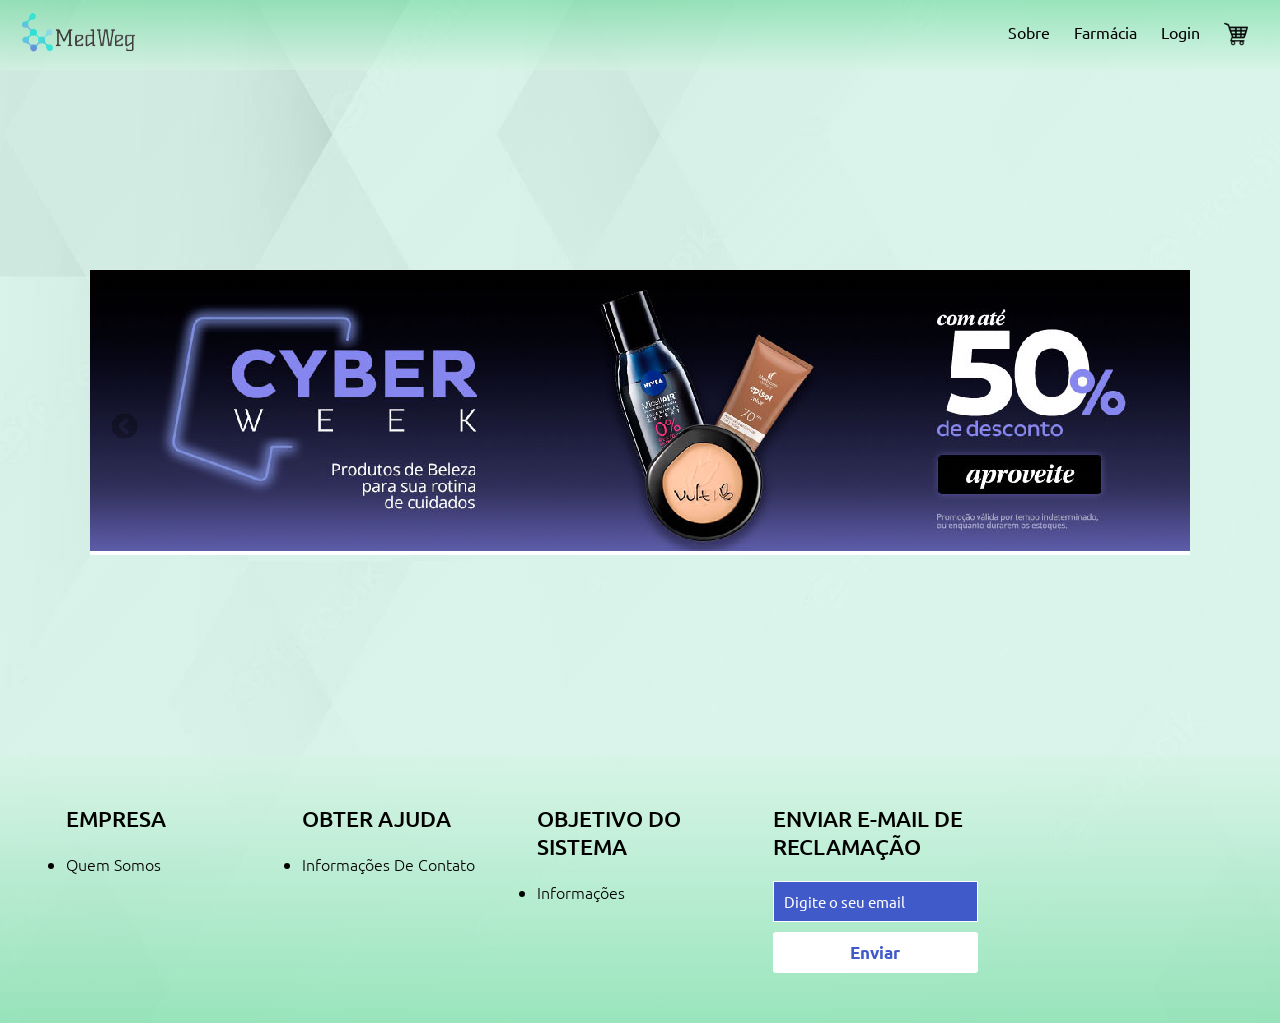
<file: Trabalho-TCC/index.html>
<!DOCTYPE html>
<html>

<head>
    <meta charset="UTF-8">
    <meta name="viewport" content="width, initial-scale=1.0">

    <link rel="stylesheet" href="style.css">
    <script src="javascript/index.js" defer></script>
    <link rel="preconnect" href="https://fonts.googleapis.com">
    <link rel="preconnect" href="https://fonts.gstatic.com" crossorigin>
    <link href="https://fonts.googleapis.com/css2?family=Ubuntu&display=swap" rel="stylesheet">
    <title>Tela Principal</title>

</head>

<header id="header">
    <a id="logo" href="index.html"><img height="64px" src="img/logo_medweg-removebg-preview.png" alt="medweg"></a>
    <nav id="nav">
        <button aria-label="Abrir Menu" id="btn-mobile" aria-haspopup="true" aria-controls="menu" aria-expanded="false">
            <span id="hamburger"></span>
        </button>
        <ul id="menu" role="menu">
            <li> <a style="cursor: pointer;" href="Sobre.html">Sobre</a></li>
            <li> <a style="cursor: pointer;" id="button-farmacia-home">Farmácia</a></li>
            <li> <a style="cursor: pointer;" id="button-cadastra">Login</a></li>
            <!--Login
            <div class="tela-login" id="modal-login-first">
                <div class="modal-login">
                    <span class="close-login" style="cursor: pointer">&times;</span>
                    <br>
                    <br>
                    <h3>Login</h3>
                    <br>
                    <br>
                    <input type="text" placeholder="Email" class="input-login">
                    <br><br>
                    <input type="password" placeholder="Senha" class="input-login">
                    <br><br>
                    <button class="button-login">Enviar</button>
                    <span><a href="cadastrar.html" style="color: red; text-decoration: underline;">Não possuo cadastro.</a></span>
                </div>
            </div>
        -->
            <form action="login.php" method="POST" class="tela-login" id="modal-login-first">
                <span class="close-login">&times;</span>
                <br><br>
                <div class="modal-login">
                    <b class="login_txt">Login Cliente</b>
                    <br><br>
                    <p>Oque voce é:</p>
                    <br>
                    <input onclick="moveToLoginCli()" type="radio" id="cliente_login" name="ocupacao" value="feminino"
                        checked>
                    <label for="feminino">Cliente</label>
                    <br>
                    <br>
                    <input onclick="moveToLoginFarma()" type="radio" id="farmacia_login" name="ocupacao"
                        value="masculino" required>
                    <label for="masculino">Farmacia</label>
                    <br><br><br>
                    <div class="inputBox">
                        <input type="email" name="email_txt" id="email" class="inputUser" required>
                        <label for="email" class="labelInput">Email</label>
                    </div>
                    <br><br>
                    <div class="inputBox">
                        <input type="password" name="senha_txt" id="senha" class="inputUser" required>
                        <label for="senha" class="labelInput">Senha</label>
                    </div>
                    <br><br>
                    <input type="submit" href="index.html" name="submit" id="submit" class="butt-enviar">
                    <br><br><br>
                    <span class="button-nao-cadastro" style="cursor: pointer;"><a
                            style="color: red; text-decoration: underline;">Não possuo
                            cadastro.</a></span>
                </div>
            </form>

            <form action="login_farmacia.php" method="POST" class="tela-login-farma" id="modal-login-first-farma">
                <span class="close-login-farma" onclick="fechar_login_farmacia();">&times;</span>
                <br><br>
                <div class="modal-login-farma">
                    <b class="login_txt">Login Farmácia</b>
                    <br><br>
                    <p>Oque voce é:</p>
                    <br>
                    <input onclick="moveToLoginCli()" type="radio" id="cliente_login" name="ocupacao" value="feminino"
                        required>
                    <label for="feminino">Cliente</label>
                    <br>
                    <br>
                    <input onclick="moveToLoginFarma()" type="radio" id="farmacia_login" name="ocupacao"
                        value="masculino" checked>
                    <label for="masculino">Farmacia</label>
                    <br><br><br>
                    <div class="inputBox">
                        <input type="text" name="unidade_txt" id="unidade" class="inputUser" required>
                        <label for="unidade" class="labelInput" onsubmit="getUnidade()">Unidade</label>
                    </div>
                    <br><br>
                    <div class="inputBox">
                        <input type="password" name="senha_far_txt" id="senha" class="inputUser" required>
                        <label for="senha" class="labelInput">Senha</label>
                    </div>
                    <br><br>
                    <input type="submit" href="index.html" name="submit" id="submit" class="butt-enviar">
                    <br><br><br>
                    <span class="button-nao-cadastro-farma" style="cursor: pointer;"><a
                            style="color: red; text-decoration: underline;">Não possuo
                            cadastro.</a></span>
                </div>
            </form>
            <!--Cadastrar-->
            <div class="box-cli" id="modal-cadastrar">
                <form action="cliente.php" method="POST">
                    <span class="close-cadastro">&times;</span>
                    <br><br>
                    <legend style="background-color: #E4FFF7; color: black;"><b>Cadastro</b></legend>
                    <br>
                    <br>
                    <p>Oque voce é:</p>
                    <br>
                    <input onclick="moveToCadastraCli()" type="radio" id="cliente" name="ocupacao" value="feminino"
                        checked>
                    <label for="feminino">Cliente</label>
                    <br>
                    <br>
                    <input onclick="moveToCadastraFarma()" type="radio" id="farmacia" name="ocupacao" value="masculino"
                        required>
                    <label for="masculino">Farmacia</label>
                    <br><br>
                    <br>
                    <div class="inputBox">
                        <input type="text" name="nome_txt" id="nome" class="inputUser" required>
                        <label for="nome" class="labelInput">Nome completo</label>
                    </div>
                    <br><br>
                    <div class="inputBox">
                        <input type="text" maxlength="11" name="cpf_txt" id="cpf" class="inputUser" required
                            oninput="TestaCPF()">
                        <label for="cpf" class="labelInput">CPF</label>
                    </div>
                    <br><br>
                    <label for="data_nascimento"><b>Data de Nascimento:</b></label>
                    <input type="date" name="data_nascimento_txt" id="data_nascimento" required>
                    <br><br>
                    <div class="inputBox">
                        <input type="email" name="email_txt" id="email" class="inputUser" required>
                        <label for="email" class="labelInput">Email</label>
                    </div>
                    <br><br>
                    <div class="inputBox">
                        <input type="password" name="senha_txt" id="senha" class="inputUser" required>
                        <label for="senha" class="labelInput">Senha</label>
                    </div>
                    <br><br>
                    <div class="inputBox">
                        <input type="tel" name="telefone_txt" maxlength="11" id="telefone" class="inputUser" required>
                        <label for="telefone" class="labelInput">Telefone/Celular</label>
                    </div>
                    <br><br>
                    <div class="inputBox">
                        <input type="text" name="cidade_txt" id="cidade" class="inputUser" required>
                        <label for="cidade" class="labelInput">Cidade</label>
                    </div>
                    <br><br>
                    <label> Estado: </label>

                    <select name="estado_txt" id="estado" class="estado">
                        <option value="AC">AC</option>
                        <option value="AL">AL</option>
                        <option value="AP">AP</option>
                        <option value="AM">AM</option>
                        <option value="BA">BA</option>
                        <option value="CE">CE</option>
                        <option value="DF">DF</option>
                        <option value="ES">ES</option>
                        <option value="GO">GO</option>
                        <option value="MA">MA</option>
                        <option value="MT">MT</option>
                        <option value="MS">MS</option>
                        <option value="MG">MG</option>
                        <option value="PA">PA</option>
                        <option value="PB">PB</option>
                        <option value="PR">PR</option>
                        <option value="PE">PE</option>
                        <option value="PI">PI</option>
                        <option value="RJ">RJ</option>
                        <option value="RN">RN</option>
                        <option value="RS">RS</option>
                        <option value="RO">RO</option>
                        <option value="RR">RR</option>
                        <option value="SC">SC</option>
                        <option value="SP">SP</option>
                        <option value="SE">SE</option>
                        <option value="TO">TO</option>
                    </select>
                    <br><br>
                    <br><br>
                    <script>
                    </script>
                    <input type="submit" name="submit" id="submit" class="butt-enviar" ;>
                </form>
            </div>

            <!--Cadastrar Farmácia-->

            <div class="box-farma" id="modal_cadastrar_farma">

                <form action="farmacia.php" method="POST">

                    <span class="close-cadastro-farma">&times;</span>
                    <br><br>
                    <legend style="background-color: #E4FFF7; color: black;"><b>Cadastro Farmácia</b></legend>
                    <br>
                    <br>
                    <p>Oque voce é:</p>
                    <br>
                    <input onclick="moveToCadastraCli()" type="radio" id="cliente" name="genero" value="feminino"
                        required>
                    <label for="feminino">Cliente</label>
                    <br>
                    <br>
                    <input onclick="moveToCadastraFarma()" type="radio" id="farmacia" name="genero" value="masculino"
                        checked>
                    <label for="masculino">Farmacia</label>
                    <br><br>
                    <br>
                    <div class="inputBox">
                        <!--UNIDADE-->
                        <input type="text" maxlength="20" name="unidade_txt" id="unidade" class="inputUser" required>
                        <label for="unidade" class="labelInput" onsubmit="getUnidade()">Unidade</label>
                    </div>
                    <br><br>
                    <div class="inputBox">
                        <!--SENHA-->
                        <input type="password" name="senha_far_txt" id="senha" class="inputUser" required>
                        <label for="senha" class="labelInput">Senha</label>
                    </div>
                    <br><br>
                    <div class="inputBox">
                        <!--EMPRESA-->
                        <input type="text" name="empresa_txt" id="empresa" class="inputUser" required>
                        <label for="empresa" class="labelInput">Nome da empresa</label>
                    </div>
                    <br><br>
                    <div class="inputBox">
                        <!--CIDADE-->
                        <input type="text" name="cidade_far_txt" id="cidade" class="inputUser" required>
                        <label for="cidade" class="labelInput">Cidade</label>
                    </div>
                    <br><br>
                    <div class="inputBox">
                        <!--RUA-->
                        <input type="tel" name="rua_far_txt" id="rua" class="inputUser" required>
                        <label for="rua" class="labelInput">Rua</label>
                    </div>
                    <br><br>
                    <div class="inputBox">
                        <!--BAIRRO-->
                        <input type="text" name="bairro_far_txt" id="bairro" class="inputUser" required>
                        <label for="bairro" class="labelInput">Bairro</label>
                    </div>
                    <br><br>
                    <label for="tipo_prod">Estado: </label>

                    <select name="estado_far_txt" id="estado" class="estado">
                        <option value="AC">AC</option>
                        <option value="AL">AL</option>
                        <option value="AP">AP</option>
                        <option value="AM">AM</option>
                        <option value="BA">BA</option>
                        <option value="CE">CE</option>
                        <option value="DF">DF</option>
                        <option value="ES">ES</option>
                        <option value="GO">GO</option>
                        <option value="MA">MA</option>
                        <option value="MT">MT</option>
                        <option value="MS">MS</option>
                        <option value="MG">MG</option>
                        <option value="PA">PA</option>
                        <option value="PB">PB</option>
                        <option value="PR">PR</option>
                        <option value="PE">PE</option>
                        <option value="PI">PI</option>
                        <option value="RJ">RJ</option>
                        <option value="RN">RN</option>
                        <option value="RS">RS</option>
                        <option value="RO">RO</option>
                        <option value="RR">RR</option>
                        <option value="SC">SC</option>
                        <option value="SP">SP</option>
                        <option value="SE">SE</option>
                        <option value="TO">TO</option>
                    </select>
                    <br>
                    <br><br>
                    <div class="inputBox">
                        <!--NUMERO RESIDENCIAL-->
                        <input type="text" maxlength="6" name="numero_far_txt" id="numero" class="inputUser" required>
                        <label for="numero" class="labelInput">Numero do Estabelecimento</label>
                    </div>
                    <br><br>
                    <div class="inputBox">
                        <!--TELEFONE-->
                        <input type="tel" name="telefone_far_txt" maxlength="11" id="telefone" class="inputUser" required>
                        <label for="telefone" class="labelInput">Telefone/Celular</label>
                    </div>
                    <br><br>

                    <input type="submit" name="submit" id="submit" class="butt-enviar">


                </form>
            </div>
            <!--Carrinho-->
            <a id="myBtn" style="cursor: pointer;"><img style="width: 75%;"
                    src="img/carrinho-de-compras-de-design-xadrez (1).png" alt="carrinho"></a>
            <div id="myModal" class="modal">
                <div class="modal-content">
                    <span class="close" onclick="fechar_login_cliente()">&times;</span>
                    <br>
                    <br>
                    <span class="close"></span>
                    <a class="modal-border-a" id="button-historico">Histórico</a>
                </div>
            </div>
        </ul>
    </nav>
</header>

<body>

    <!--<h1>Auto - Image Slider HTML and CSS</h1>-->
    <center>
        <div class="slider-frame">
            <div class="slide-images">
                <div class="img-container">
                    <img src="img/CyberWeek-Ferias.png" alt="">
                </div>
                <div class="img-container">
                    <img src="img/promoNutri.png" alt="">
                </div>
                <div class="img-container">
                    <img src="img/promoBeleza.png" alt="">
                </div>
            </div>
        </div>
    </center>

</body>

<footer>

    <div class="container-footer">
        <div class="row-footer">
            <div class="footer-col">
                <h4>Empresa</h4>
                <ul>
                    <li><a href="Sobre.html"> Quem somos</a></li>
                </ul>

            </div>


            <div class="footer-col">
                <h4>Obter ajuda</h4>
                <ul>
                    <li><a href="Sobre.html">informações de contato</a></li>
                </ul>

            </div>

            <div class="footer-col">
                <h4>Objetivo do sistema</h4>
                <ul>
                    <li><a href="Sobre.html">informações</a></li>
                </ul>

            </div>
            <div class="footer-col">
                <h4>Enviar e-mail de reclamação</h4>
                <div class="form-sub">

                    <form>
                        <input type="email" placeholder="Digite o seu email" required>
                        <button>Enviar</button>
                    </form>
                </div>

            </div>
        </div>
    </div>

</footer>

</html>
</file>
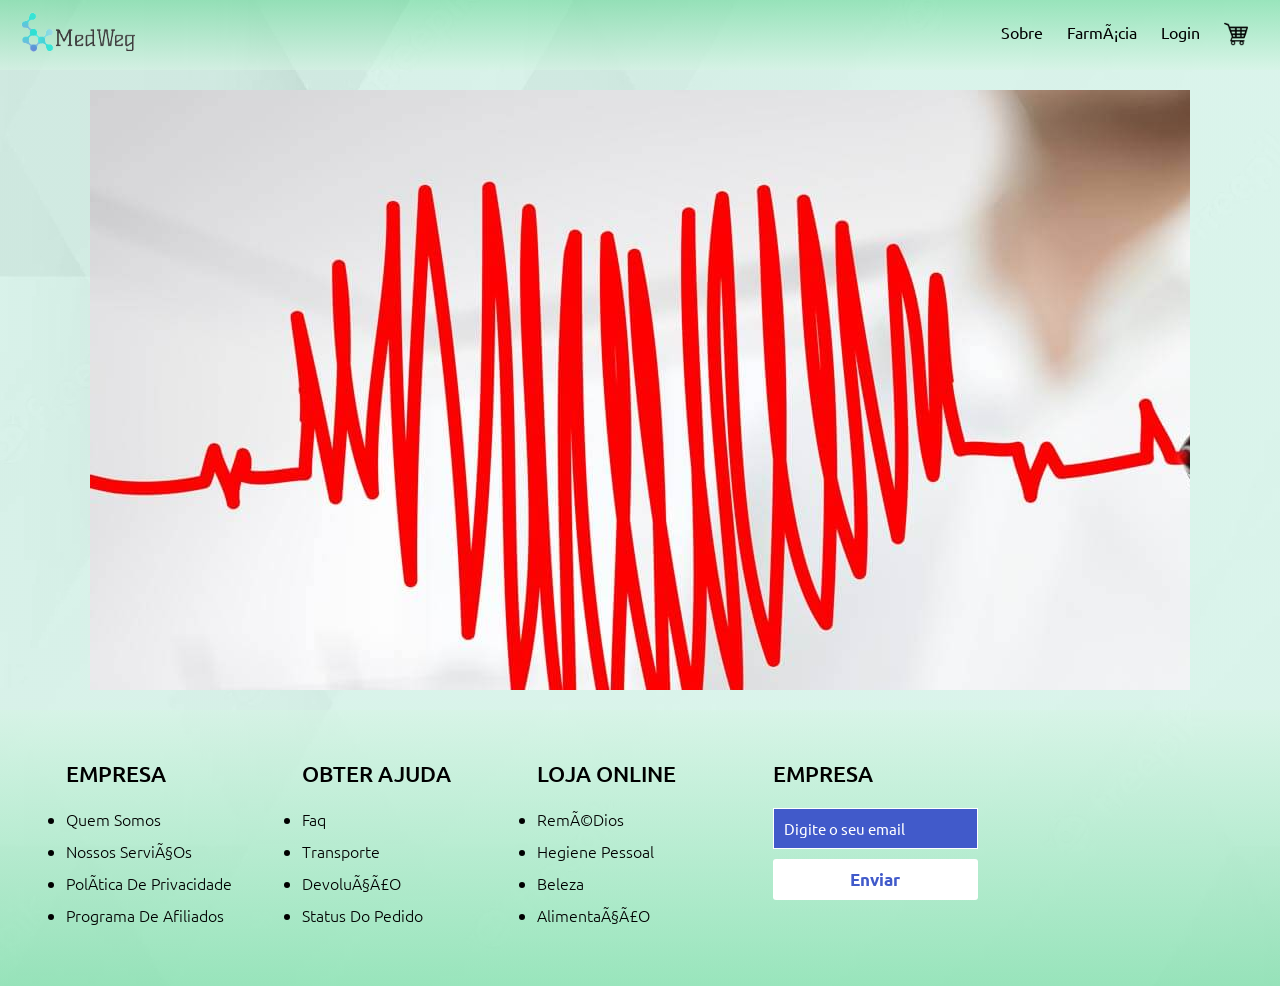
<file: Trabalho-TCC/Trabalho-TCC/Trabalho-TCC/Trabalho-TCC/index.html>
<!DOCTYPE html>
<html>

<head>
    <meta charset="UFF-8">
    <meta name="viewport" content="width, initial-scale=1.0">

    <link rel="stylesheet" href="style.css">
    <script src="script.js" defer></script>
    <link rel="preconnect" href="https://fonts.googleapis.com">
    <link rel="preconnect" href="https://fonts.gstatic.com" crossorigin>
    <link href="https://fonts.googleapis.com/css2?family=Ubuntu&display=swap" rel="stylesheet">
    <title>Tela Principal</title>

</head>

<header id="header">
    <a id="logo" href="index.html"><img height="64px" src="img/logo_medweg-removebg-preview.png" alt="medweg"></a>
    <nav id="nav">
        <button aria-label="Abrir Menu" id="btn-mobile" aria-haspopup="true" aria-controls="menu" aria-expanded="false">
            <span id="hamburger"></span>
        </button>
        <ul id="menu" role="menu">
            <li> <a style="cursor: pointer;" onclick="moveToSobre()">Sobre</a></li>
            <li> <a style="cursor: pointer;" id="button-farmacia-home">Farmácia</a></li>
            <li> <a style="cursor: pointer;" id="button-cadastra">Login</a></li>
            <!--Login-->
            <div class="tela-login" id="modal-login-first">
                <div class="modal-login">
                    <span class="close-login" style="cursor: pointer">&times;</span>
                    <br>
                    <br>
                    <h3>Login</h3>
                    <br>
                    <br>
                    <input type="text" placeholder="Email" class="input-login">
                    <br><br>
                    <input type="password" placeholder="Senha" class="input-login">
                    <br><br>
                    <button class="button-login">Enviar</button>
                    <span><a href="cadastrar.html" style="color: red; text-decoration: underline;">Não possuo cadastro.</a></span>
                </div>
            </div>
            <!--Cadastrar-->
            
            <!--Carrinho-->
            <a id="myBtn" style="cursor: pointer;"><img style="width: 75%;"
                    src="img/carrinho-de-compras-de-design-xadrez (1).png" alt="carrinho"></a>
            <div id="myModal" class="modal">
                <div class="modal-content">
                    <span class="close">&times;</span>
                    <br>
                    <br>
                    <a class="modal-border-a" id="button-sacola">Sacola</a>
                    <br>
                    <span class="close"></span>
                    <a class="modal-border-a" id="button-historico">Histórico</a>
                    <br>
                    <span class="close"></span>
                    <a class="modal-border-a" id="button-reserva">Reserva</a>
                </div>
            </div>
        </ul>
    </nav>
</header>

<body>

    <!--<h1>Auto - Image Slider HTML and CSS</h1>-->
    <center>
        <div class="slider-frame">
            <div class="slide-images">
                <div class="img-container">
                    <img src="img/nurse-helping-patient.jpg" alt="">
                </div>
                <div class="img-container">
                    <img src="img/lost_of_people_health.jpg" alt="">
                </div>
                <div class="img-container">
                    <img src="img/plano-de-saude-com-fator-moderador.jpg" alt="">
                </div>
            </div>
        </div>
    </center>

</body>

<footer>

    <div class="container-footer">
        <div class="row-footer">
            <div class="footer-col">
                <h4>Empresa</h4>
                <ul>
                    <li><a href=""> Quem somos</a></li>
                    <li><a href=""> Nossos serviços</a></li>
                    <li><a href=""> Política de Privacidade</a></li>
                    <li><a href=""> Programa de Afiliados</a></li>

                </ul>

            </div>


            <div class="footer-col">
                <h4>Obter ajuda</h4>
                <ul>
                    <li><a href=""> Faq</a></li>
                    <li><a href=""> Transporte</a></li>
                    <li><a href=""> Devolução</a></li>
                    <li><a href=""> Status do pedido</a></li>

                </ul>

            </div>


            <div class="footer-col">
                <h4> Loja online</h4>
                <ul>
                    <li><a href=""> Remédios</a></li>
                    <li><a href=""> Hegiene pessoal</a></li>
                    <li><a href=""> Beleza</a></li>
                    <li><a href=""> Alimentação</a></li>

                </ul>

            </div>

            <div class="footer-col">
                <h4>Empresa</h4>
                <div class="form-sub">

                    <form>
                        <input type="email" placeholder="Digite o seu email" required>
                        <button>Enviar</button>
                    </form>
                </div>

                <div class="medidas-socias">
                    <a href=""><i class="fa facebook"></i></a>
                    <a href=""><i class="fa instagram"></i></a>
                    <a href=""><i class="fa twiter"></i></a>
                    <a href=""><i class="fa linkdin"></i></a>

                </div>

            </div>
        </div>
    </div>

</footer>

</html>
</file>
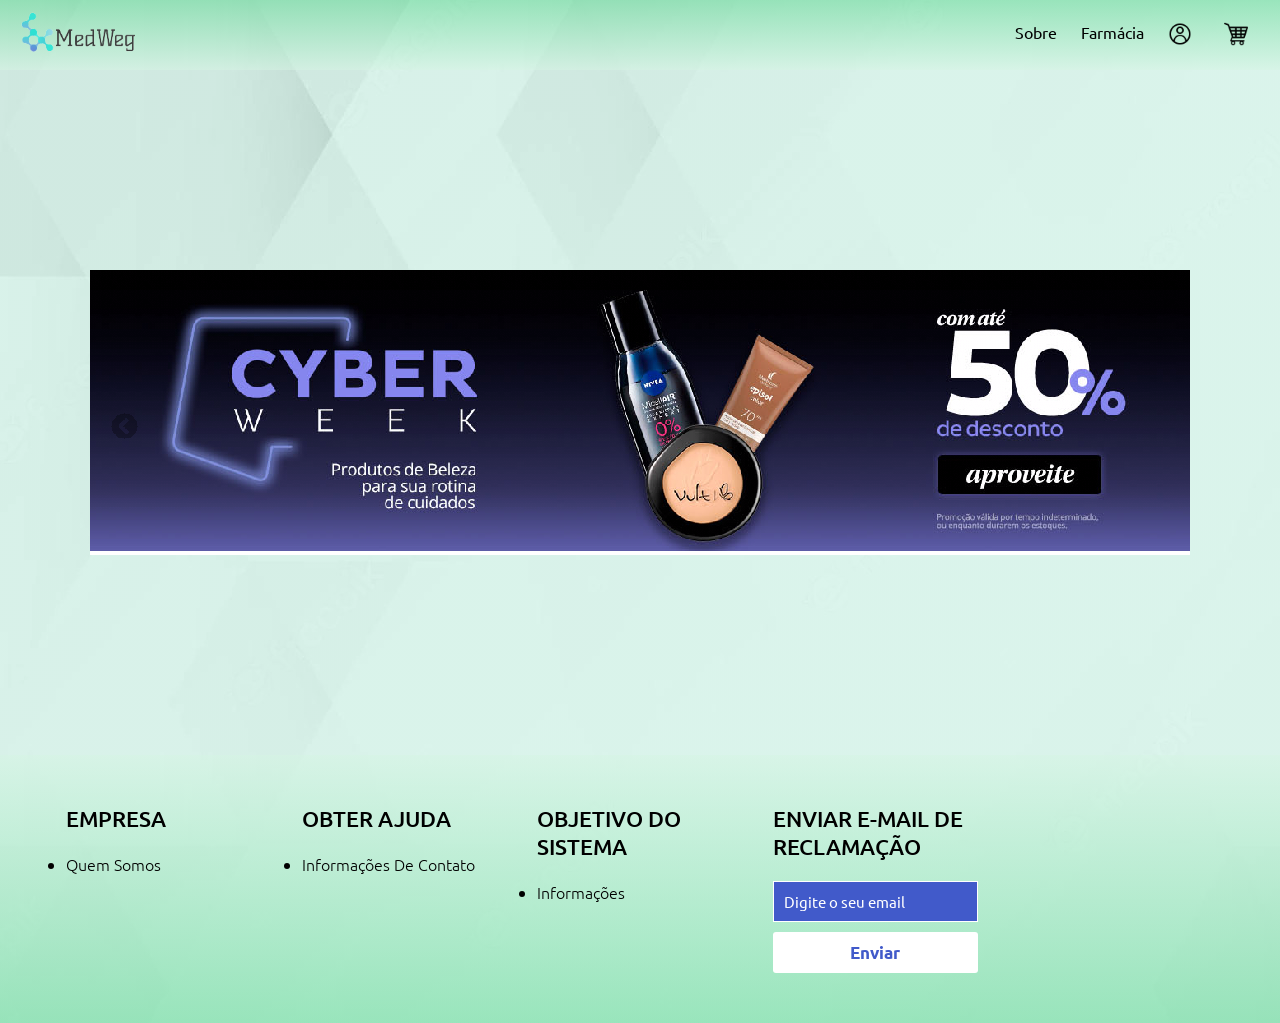
<file: Trabalho-TCC/homeCliente.html>
<!DOCTYPE html>
<html>

<head>
    <meta charset="UTF-8">
    <meta name="viewport" content="width, initial-scale=1.0">

    <link rel="stylesheet" href="style.css">
    <script src="javascript/homeCli.js" defer></script>
    <link rel="preconnect" href="https://fonts.googleapis.com">
    <link rel="preconnect" href="https://fonts.gstatic.com" crossorigin>
    <link href="https://fonts.googleapis.com/css2?family=Ubuntu&display=swap" rel="stylesheet">
    <title>Tela Principal</title>

</head>

<header id="header">
    <a id="logo" href="homeCliente.html"><img height="64px" src="img/logo_medweg-removebg-preview.png" alt="medweg"></a>
    <nav id="nav">
        <button aria-label="Abrir Menu" id="btn-mobile" aria-haspopup="true" aria-controls="menu" aria-expanded="false">
            <span id="hamburger"></span>
        </button>
        <ul id="menu" role="menu">
            <li> <a href="sobreCliente.html" style="cursor: pointer;">Sobre</a></li>
            <li> <a href="selecaoFarmacia.php" style="cursor: pointer;">Farmácia</a></li>
            <!--Perfil-->
            <a id="button-user" style="cursor: pointer;"><img style="width: 75%;"
                src="img/perfil-de-usuario.png" alt="user"></a>
            
            
            <!--Carrinho-->
            <a id="myBtn" style="cursor: pointer;"><img style="width: 75%;"
                    src="img/carrinho-de-compras-de-design-xadrez (1).png" alt="carrinho"></a>
            <div id="myModal" class="modal">
                <div class="modal-content">
                    <span class="close">&times;</span>
                    <br>
                    <br>
                    <span class="close"></span>
                    <a class="modal-border-a" href="compraFeita.php">Histórico</a>
                </div>
            </div>
        </ul>
    </nav>
</header>

<body>

    <!--<h1>Auto - Image Slider HTML and CSS</h1>-->
    <center>
        <div class="slider-frame">
            <div class="slide-images">
                <div class="img-container">
                    <img src="img/CyberWeek-Ferias.png" alt="">
                </div>
                <div class="img-container">
                    <img src="img/promoNutri.png" alt="">
                </div>
                <div class="img-container">
                    <img src="img/promoBeleza.png" alt="">
                </div>
            </div>
        </div>
    </center>

</body>

<footer>

    <div class="container-footer">
        <div class="row-footer">
            <div class="footer-col">
                <h4>Empresa</h4>
                <ul>
                    <li><a href="sobreCliente.html"> Quem somos</a></li>
                </ul>

            </div>


            <div class="footer-col">
                <h4>Obter ajuda</h4>
                <ul>
                    <li><a href="sobreCliente.html">informações de contato</a></li>
                </ul>

            </div>

            <div class="footer-col">
                <h4>Objetivo do sistema</h4>
                <ul>
                    <li><a href="sobreCliente.html">informações</a></li>
                </ul>

            </div>
            <div class="footer-col">
                <h4>Enviar e-mail de reclamação</h4>
                <div class="form-sub">

                    <form>
                        <input type="email" placeholder="Digite o seu email" required>
                        <button>Enviar</button>
                    </form>
                </div>

            </div>
        </div>
    </div>

</footer>

</html>
</file>
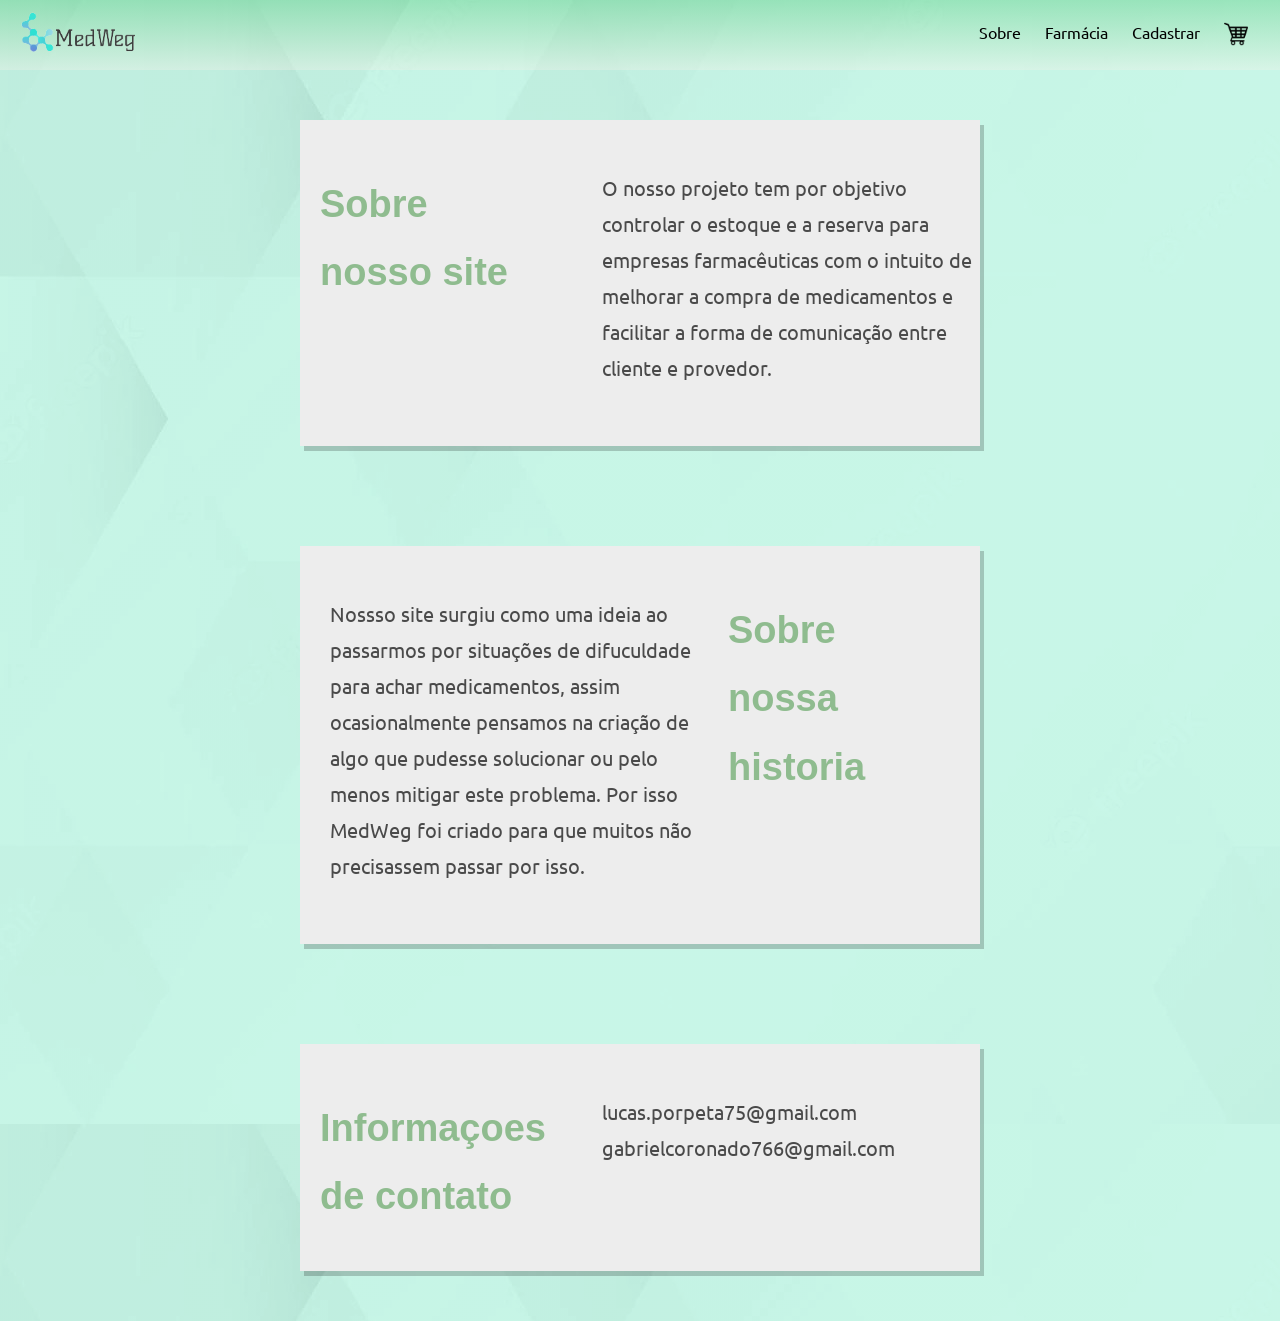
<file: Trabalho-TCC/Sobre.html>
<!DOCTYPE html>
<html lang="en">

<head>
    <meta charset="UTF-8">
    <meta name="viewport" content="width, initial-scale=1.0">

    <link rel="stylesheet" href="style.css">
    <link rel="preconnect" href="https://fonts.googleapis.com">
    <link rel="preconnect" href="https://fonts.gstatic.com" crossorigin>
    <link href="https://fonts.googleapis.com/css2?family=Ubuntu&display=swap" rel="stylesheet">
    <title>Sobre</title>

</head>
<header id="header">
    <a id="logo" href="index.html"><img height="64px" src="img/logo_medweg-removebg-preview.png" alt="medweg"></a>
    <nav id="nav">
        <button aria-label="Abrir Menu" id="btn-mobile" aria-haspopup="true" aria-controls="menu" aria-expanded="false">
            <span id="hamburger"></span>
        </button>
        <ul id="menu" role="menu">
            <li> <a style="cursor: pointer;" href="Sobre.html">Sobre</a></li>
            <li> <a style="cursor: pointer;">Farmácia</a></li>
            <li> <a style="cursor: pointer;">Cadastrar</a></li>
            <a id="myBtn" style="cursor: pointer;"><img style="width: 75%;"
                    src="img/carrinho-de-compras-de-design-xadrez (1).png" alt="carrinho"></a>
            <div id="myModal" class="modal">
                <!-- Modal content -->
                <div class="modal-content">
                    <span class="close">&times;</span>
                    <br>
                    <br>
                    <span class="close"></span>
                    <a class="modal-border-a" href="compraFeita.php">Histórico</a>
                </div>
        </ul>
    </nav>
</header>

<body>

</body>
<!--Footer 1-->
<footer class="sobre-footer">
    <div
        style="display: -webkit-flex;display: -ms-flexbox;display: flex;-webkit-flex-wrap: nowrap;-ms-flex-wrap: nowrap;flex-wrap:nowrap; justify-content:space-between;color: #000;background-color:#ededed;padding:50px 0 40px; margin-left: 300px; margin-right: 300px; box-shadow: 4px 5px rgba(0, 0, 0, 0.2)">
        <div style="flex:1 0 40%;">
            <h1 style="line-height:1.8;margin:0 10% 0 20px;color: darkseagreen;font-size:38px;font-weight: bolder;">
                Sobre nosso site
            </h1>
        </div>
        <div style="flex:1 0 60%; ">
            <div style="line-height:1.8;margin:0 5px 20px 30px;color: #4a4a4a;font-size:20px; ">
                O nosso projeto tem por objetivo controlar o estoque e a reserva para empresas farmacêuticas com o
                intuito de melhorar a compra de medicamentos e facilitar a forma de comunicação entre cliente e
                provedor.
            </div>
        </div>
    </div>
</footer>
<!--Footer 2-->
<footer class="sobre-footer">
    <div
        style="display: -webkit-flex;display: -ms-flexbox;display: flex;-webkit-flex-wrap: nowrap;-ms-flex-wrap: nowrap;flex-wrap:nowrap; justify-content:space-between;color: #000;background-color:#ededed;padding:50px 0 40px; margin-left: 300px; margin-right: 300px; box-shadow: 4px 5px rgba(0, 0, 0, 0.2)">

        <div style="flex:1 0 60%; ">
            <div style="line-height:1.8;margin:0 5px 20px 30px;color: #4a4a4a;font-size:20px; ">
                Nossso site surgiu como uma ideia ao passarmos por situações de difuculdade para achar medicamentos, assim ocasionalmente pensamos na criação de algo que pudesse solucionar ou pelo menos mitigar este problema. Por isso MedWeg foi criado para que muitos não precisassem passar por isso. 
            </div>
        </div>

        <div style="flex:1 0 40%;">
            <h1 style="line-height:1.8;margin:0 10% 0 20px;color: darkseagreen;font-size:38px;font-weight: bolder;">
                Sobre nossa historia
            </h1>
        </div>
    </div>
</footer>

<!--Footer 3-->
<footer class="sobre-footer">
    <div
        style="display: -webkit-flex;display: -ms-flexbox;display: flex;-webkit-flex-wrap: nowrap;-ms-flex-wrap: nowrap;flex-wrap:nowrap; justify-content:space-between;color: #000;background-color:#ededed;padding:50px 0 40px;  margin-left: 300px; margin-right: 300px; box-shadow: 4px 5px rgba(0, 0, 0, 0.2)">
        <div style="flex:1 0 40%;">
            <h1 style="line-height:1.8;margin:0 10% 0 20px;color: darkseagreen;font-size:38px;font-weight: bolder;">
                Informaçoes de contato
            </h1>
        </div>
        <div style="flex:1 0 60%; ">
            <div style="line-height:1.8;margin:0 5px 20px 30px;color: #4a4a4a;font-size:20px; ">
                lucas.porpeta75@gmail.com
                <br>
                gabrielcoronado766@gmail.com
            </div>
        </div>
    </div>
</footer>


</html>
</file>
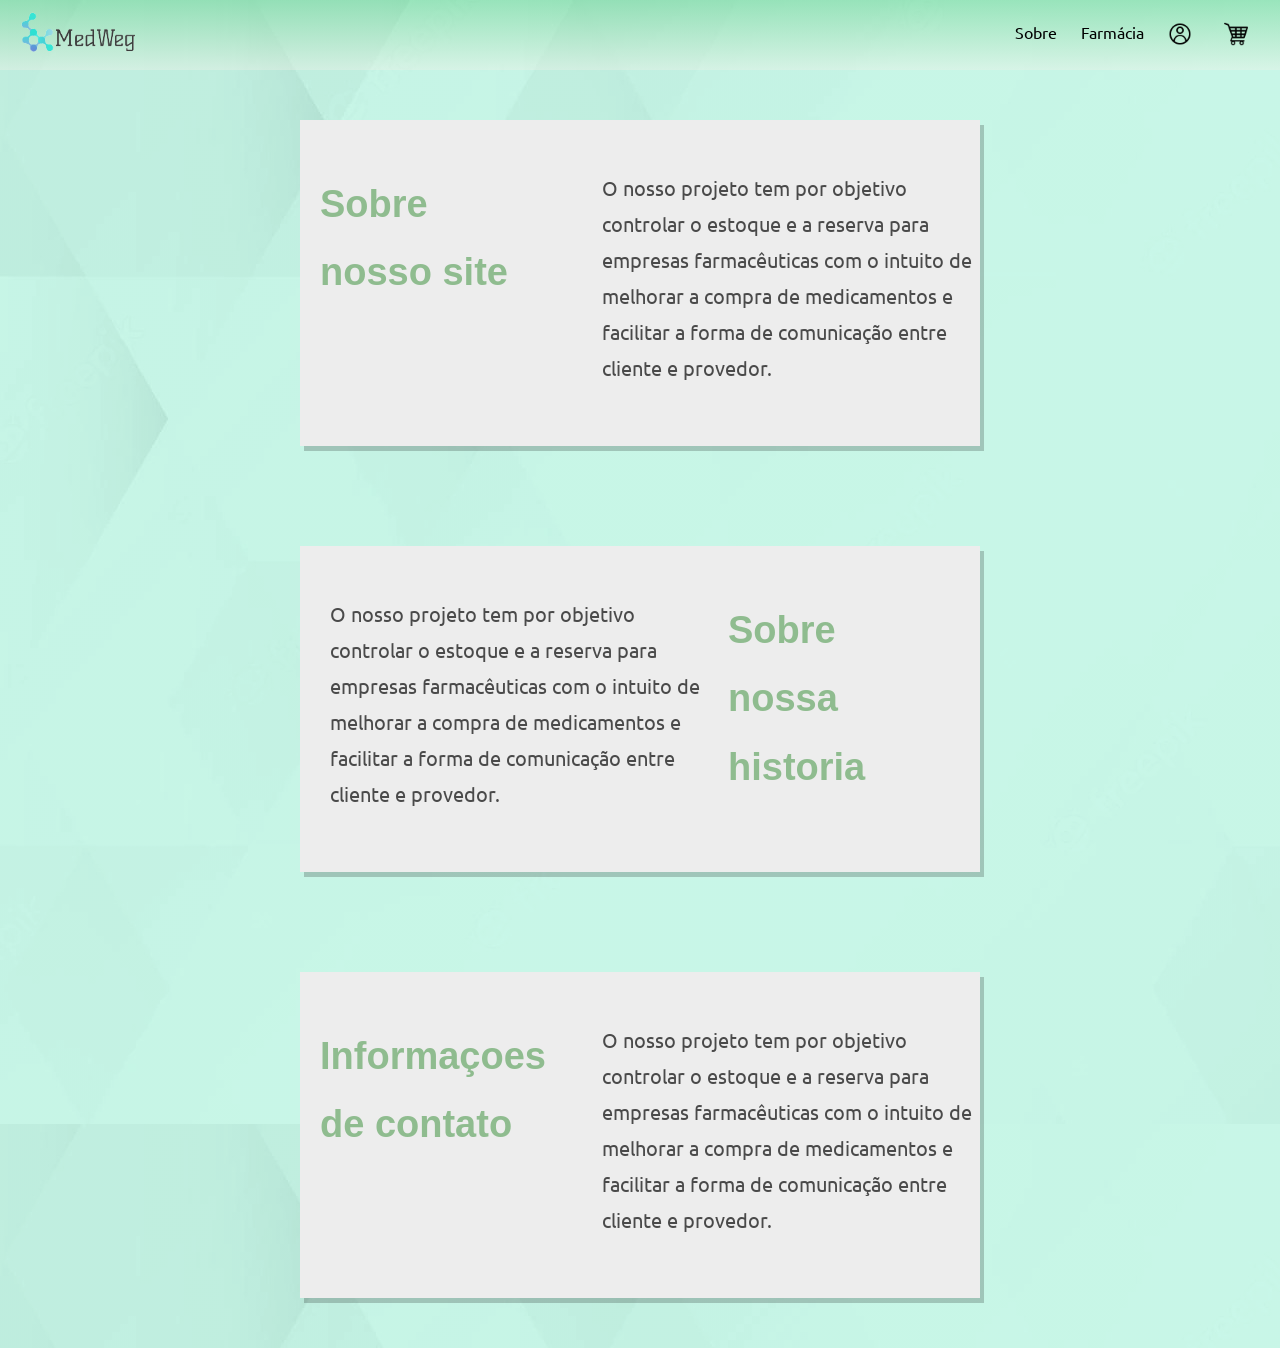
<file: Trabalho-TCC/sobreCliente.html>
<!DOCTYPE html>
<html lang="en">

<head>
    <meta charset="UTF-8">
    <meta name="viewport" content="width, initial-scale=1.0">

    <link rel="stylesheet" href="style.css">
    <link rel="preconnect" href="https://fonts.googleapis.com">
    <link rel="preconnect" href="https://fonts.gstatic.com" crossorigin>
    <link href="https://fonts.googleapis.com/css2?family=Ubuntu&display=swap" rel="stylesheet">
    <title>Sobre</title>

</head>
<header id="header">
    <a id="logo" href="homeCliente.html"><img height="64px" src="img/logo_medweg-removebg-preview.png" alt="medweg"></a>
    <nav id="nav">
        <button aria-label="Abrir Menu" id="btn-mobile" aria-haspopup="true" aria-controls="menu" aria-expanded="false">
            <span id="hamburger"></span>
        </button>
        <ul id="menu" role="menu">
            <li> <a href="sobreCliente.html" style="cursor: pointer;">Sobre</a></li>
            <li> <a style="cursor: pointer;">Farmácia</a></li>
            <!--Perfil-->
            <a id="button-user" style="cursor: pointer;"><img style="width: 75%;"
                src="img/perfil-de-usuario.png" alt="user"></a>
            
            
            <!--Carrinho-->
            <a id="myBtn" style="cursor: pointer;"><img style="width: 75%;"
                    src="img/carrinho-de-compras-de-design-xadrez (1).png" alt="carrinho"></a>
            <div id="myModal" class="modal">
                <div class="modal-content">
                    <span class="close">&times;</span>
                    <br>
                    <br>
                    <span class="close"></span>
                    <a class="modal-border-a" href="compraFeita.php">Histórico</a>
                </div>
            </div>
        </ul>
    </nav>
</header>

<body>

</body>
<!--Footer 1-->
<footer class="sobre-footer">
    <div
        style="display: -webkit-flex;display: -ms-flexbox;display: flex;-webkit-flex-wrap: nowrap;-ms-flex-wrap: nowrap;flex-wrap:nowrap; justify-content:space-between;color: #000;background-color:#ededed;padding:50px 0 40px; margin-left: 300px; margin-right: 300px; box-shadow: 4px 5px rgba(0, 0, 0, 0.2)">
        <div style="flex:1 0 40%;">
            <h1 style="line-height:1.8;margin:0 10% 0 20px;color: darkseagreen;font-size:38px;font-weight: bolder;">
                Sobre nosso site
            </h1>
        </div>
        <div style="flex:1 0 60%; ">
            <div style="line-height:1.8;margin:0 5px 20px 30px;color: #4a4a4a;font-size:20px; ">
                O nosso projeto tem por objetivo controlar o estoque e a reserva para empresas farmacêuticas com o
                intuito de melhorar a compra de medicamentos e facilitar a forma de comunicação entre cliente e
                provedor.
            </div>
        </div>
    </div>
</footer>
<!--Footer 2-->
<footer class="sobre-footer">
    <div
        style="display: -webkit-flex;display: -ms-flexbox;display: flex;-webkit-flex-wrap: nowrap;-ms-flex-wrap: nowrap;flex-wrap:nowrap; justify-content:space-between;color: #000;background-color:#ededed;padding:50px 0 40px; margin-left: 300px; margin-right: 300px; box-shadow: 4px 5px rgba(0, 0, 0, 0.2)">

        <div style="flex:1 0 60%; ">
            <div style="line-height:1.8;margin:0 5px 20px 30px;color: #4a4a4a;font-size:20px; ">
                O nosso projeto tem por objetivo controlar o estoque e a reserva para empresas farmacêuticas com o
                intuito de melhorar a compra de medicamentos e facilitar a forma de comunicação entre cliente e
                provedor.
            </div>
        </div>

        <div style="flex:1 0 40%;">
            <h1 style="line-height:1.8;margin:0 10% 0 20px;color: darkseagreen;font-size:38px;font-weight: bolder;">
                Sobre nossa historia
            </h1>
        </div>
    </div>
</footer>

<!--Footer 3-->
<footer class="sobre-footer">
    <div
        style="display: -webkit-flex;display: -ms-flexbox;display: flex;-webkit-flex-wrap: nowrap;-ms-flex-wrap: nowrap;flex-wrap:nowrap; justify-content:space-between;color: #000;background-color:#ededed;padding:50px 0 40px;  margin-left: 300px; margin-right: 300px; box-shadow: 4px 5px rgba(0, 0, 0, 0.2)">
        <div style="flex:1 0 40%;">
            <h1 style="line-height:1.8;margin:0 10% 0 20px;color: darkseagreen;font-size:38px;font-weight: bolder;">
                Informaçoes de contato
            </h1>
        </div>
        <div style="flex:1 0 60%; ">
            <div style="line-height:1.8;margin:0 5px 20px 30px;color: #4a4a4a;font-size:20px; ">
                O nosso projeto tem por objetivo controlar o estoque e a reserva para empresas farmacêuticas com o
                intuito de melhorar a compra de medicamentos e facilitar a forma de comunicação entre cliente e
                provedor.
            </div>
        </div>
    </div>
</footer>


</html>
</file>
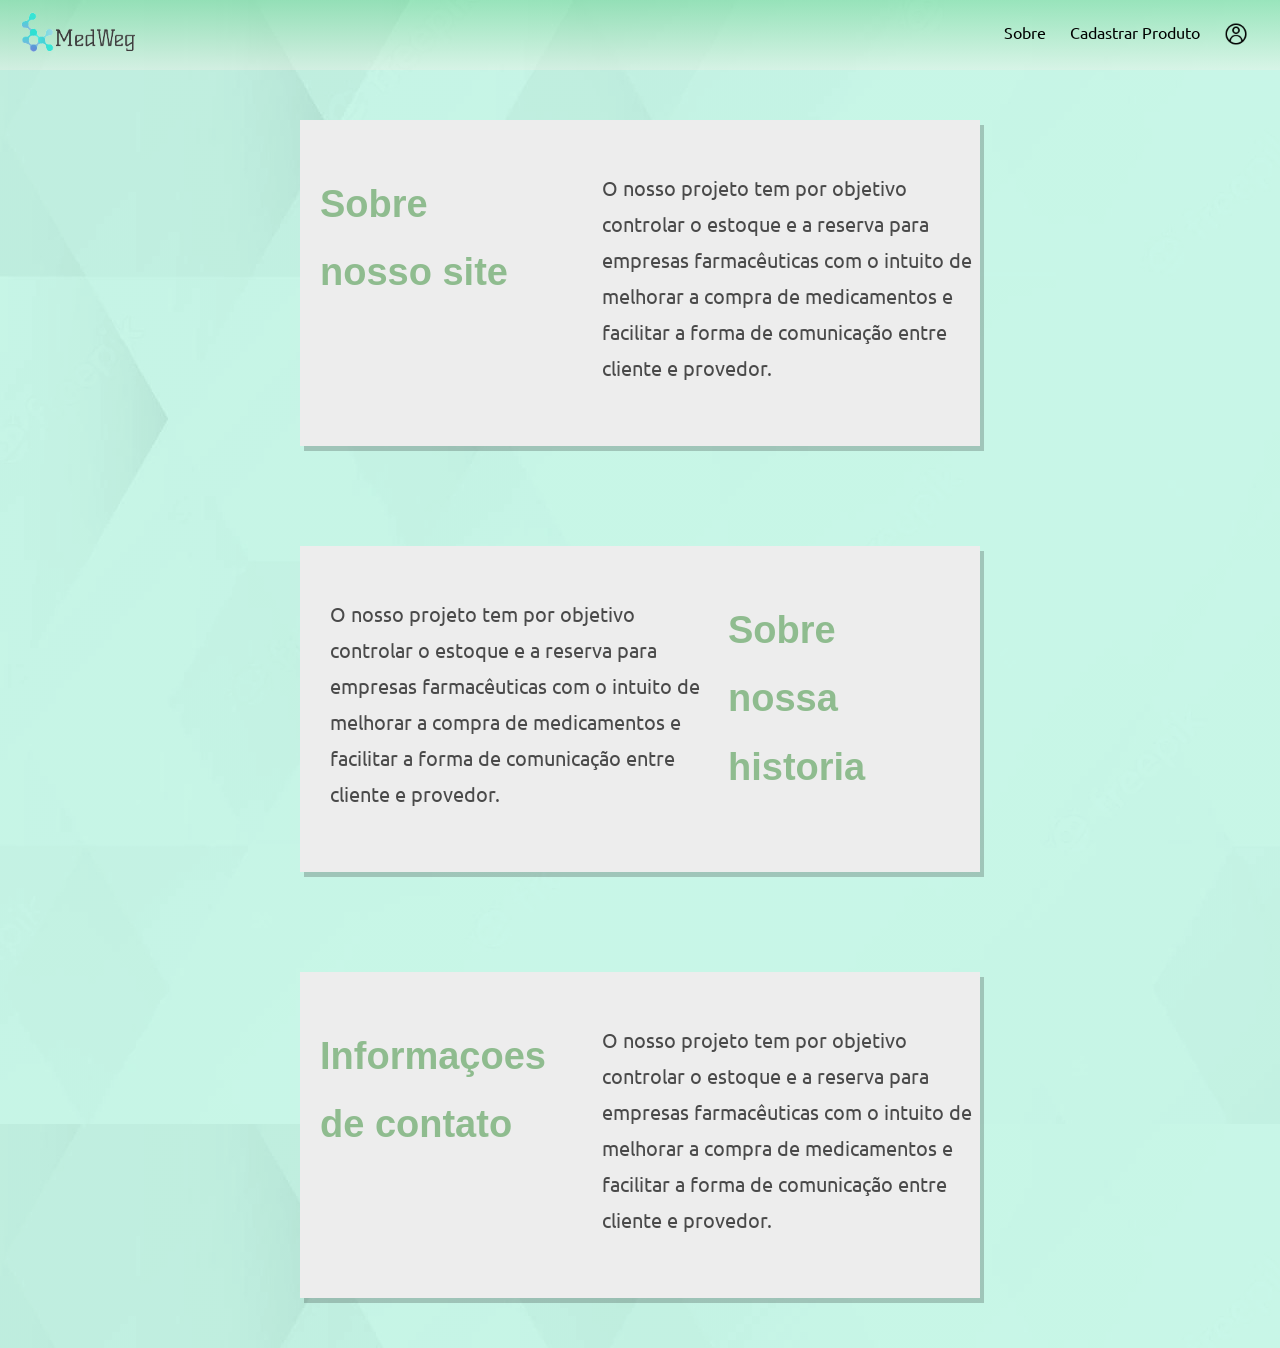
<file: Trabalho-TCC/sobreFarma.html>
<!DOCTYPE html>
<html lang="en">

<head>
    <meta charset="UTF-8">
    <meta name="viewport" content="width, initial-scale=1.0">

    <link rel="stylesheet" href="style.css">
    <link rel="preconnect" href="https://fonts.googleapis.com">
    <link rel="preconnect" href="https://fonts.gstatic.com" crossorigin>
    <link href="https://fonts.googleapis.com/css2?family=Ubuntu&display=swap" rel="stylesheet">
    <title>Sobre</title>

</head>
<header id="header">
    <a id="logo" href="homeFarmacia.php"><img height="64px" src="img/logo_medweg-removebg-preview.png" alt="medweg"></a>
    <nav id="nav">
        <button aria-label="Abrir Menu" id="btn-mobile" aria-haspopup="true" aria-controls="menu" aria-expanded="false">
            <span id="hamburger"></span>
        </button>
        <ul id="menu" role="menu">
            <li> <a href="sobreFarma.html" style="cursor: pointer;">Sobre</a></li>
            <li> <a style="cursor: pointer;">Cadastrar Produto</a></li>
            <!--Perfil-->
            <a id="button-user" style="cursor: pointer;"><img style="width: 75%;"
                src="img/perfil-de-usuario.png" alt="user"></a>
        </ul>
    </nav>
</header>

<body>

</body>
<!--Footer 1-->
<footer class="sobre-footer">
    <div
        style="display: -webkit-flex;display: -ms-flexbox;display: flex;-webkit-flex-wrap: nowrap;-ms-flex-wrap: nowrap;flex-wrap:nowrap; justify-content:space-between;color: #000;background-color:#ededed;padding:50px 0 40px; margin-left: 300px; margin-right: 300px; box-shadow: 4px 5px rgba(0, 0, 0, 0.2)">
        <div style="flex:1 0 40%;">
            <h1 style="line-height:1.8;margin:0 10% 0 20px;color: darkseagreen;font-size:38px;font-weight: bolder;">
                Sobre nosso site
            </h1>
        </div>
        <div style="flex:1 0 60%; ">
            <div style="line-height:1.8;margin:0 5px 20px 30px;color: #4a4a4a;font-size:20px; ">
                O nosso projeto tem por objetivo controlar o estoque e a reserva para empresas farmacêuticas com o
                intuito de melhorar a compra de medicamentos e facilitar a forma de comunicação entre cliente e
                provedor.
            </div>
        </div>
    </div>
</footer>
<!--Footer 2-->
<footer class="sobre-footer">
    <div
        style="display: -webkit-flex;display: -ms-flexbox;display: flex;-webkit-flex-wrap: nowrap;-ms-flex-wrap: nowrap;flex-wrap:nowrap; justify-content:space-between;color: #000;background-color:#ededed;padding:50px 0 40px; margin-left: 300px; margin-right: 300px; box-shadow: 4px 5px rgba(0, 0, 0, 0.2)">

        <div style="flex:1 0 60%; ">
            <div style="line-height:1.8;margin:0 5px 20px 30px;color: #4a4a4a;font-size:20px; ">
                O nosso projeto tem por objetivo controlar o estoque e a reserva para empresas farmacêuticas com o
                intuito de melhorar a compra de medicamentos e facilitar a forma de comunicação entre cliente e
                provedor.
            </div>
        </div>

        <div style="flex:1 0 40%;">
            <h1 style="line-height:1.8;margin:0 10% 0 20px;color: darkseagreen;font-size:38px;font-weight: bolder;">
                Sobre nossa historia
            </h1>
        </div>
    </div>
</footer>

<!--Footer 3-->
<footer class="sobre-footer">
    <div
        style="display: -webkit-flex;display: -ms-flexbox;display: flex;-webkit-flex-wrap: nowrap;-ms-flex-wrap: nowrap;flex-wrap:nowrap; justify-content:space-between;color: #000;background-color:#ededed;padding:50px 0 40px;  margin-left: 300px; margin-right: 300px; box-shadow: 4px 5px rgba(0, 0, 0, 0.2)">
        <div style="flex:1 0 40%;">
            <h1 style="line-height:1.8;margin:0 10% 0 20px;color: darkseagreen;font-size:38px;font-weight: bolder;">
                Informaçoes de contato
            </h1>
        </div>
        <div style="flex:1 0 60%; ">
            <div style="line-height:1.8;margin:0 5px 20px 30px;color: #4a4a4a;font-size:20px; ">
                O nosso projeto tem por objetivo controlar o estoque e a reserva para empresas farmacêuticas com o
                intuito de melhorar a compra de medicamentos e facilitar a forma de comunicação entre cliente e
                provedor.
            </div>
        </div>
    </div>
</footer>


</html>
</file>
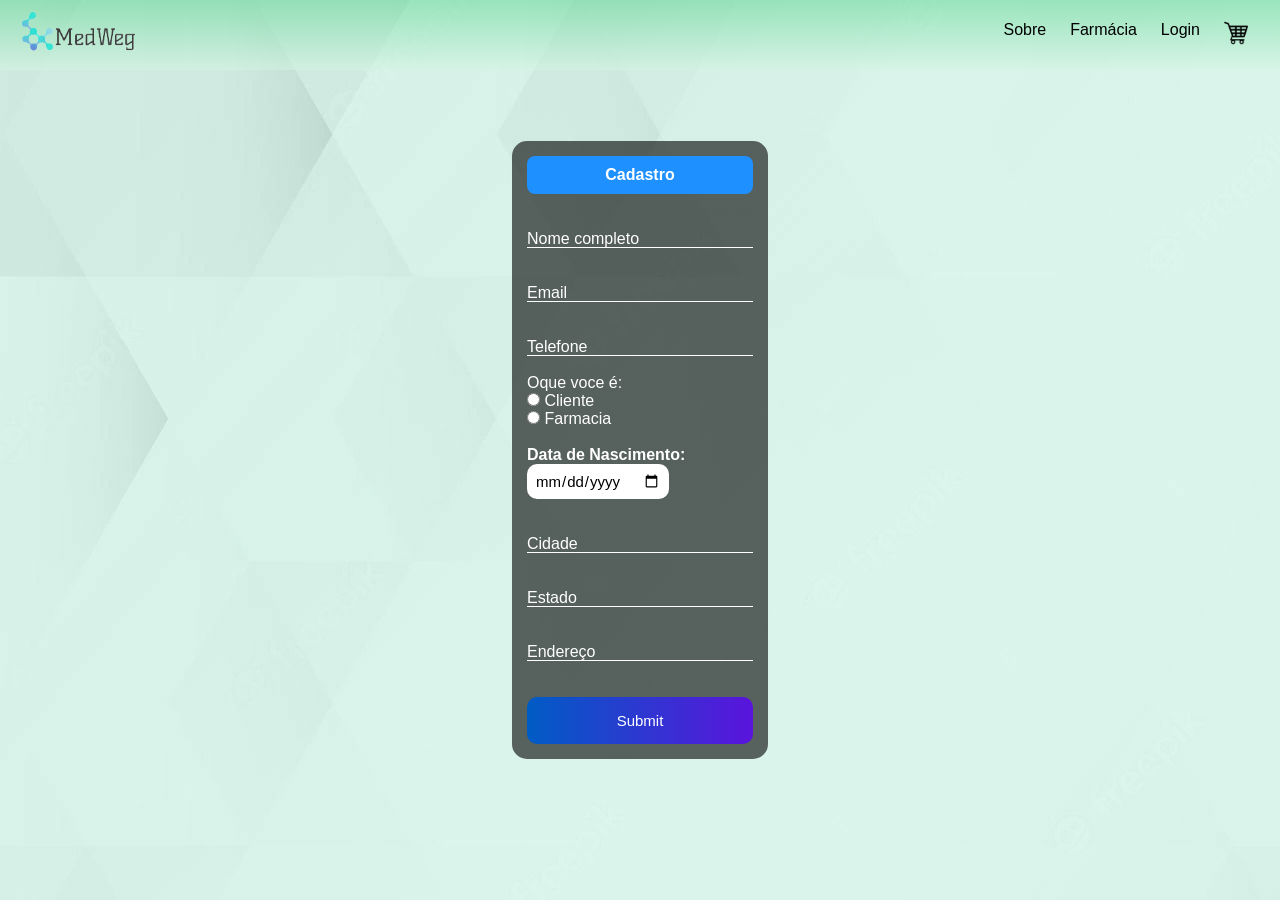
<file: Trabalho-TCC/Trabalho-TCC/Trabalho-TCC/Trabalho-TCC/cadastrar.html>
<!DOCTYPE html>
<html lang="en">
<head>
    <link rel="stylesheet" href="style.css">
    <script src="script.js" defer></script>
    <meta charset="UTF-8">
    <meta http-equiv="X-UA-Compatible" content="IE=edge">
    <meta name="viewport" content="width=device-width, initial-scale=1.0">
    <title>Cadastro</title>
</head>

<header id="header">
    <a id="logo" href="index.html"><img height="64px" src="img/logo_medweg-removebg-preview.png" alt="medweg"></a>
    <nav id="nav">
        <button aria-label="Abrir Menu" id="btn-mobile" aria-haspopup="true" aria-controls="menu" aria-expanded="false">
            <span id="hamburger"></span>
        </button>
        <ul id="menu" role="menu">
            <li> <a style="cursor: pointer;" onclick="moveToSobre()">Sobre</a></li>
            <li> <a style="cursor: pointer;">Farmácia</a></li>
            <li> <a style="cursor: pointer;" id="button-cadastra">Login</a></li>
            <!--Login-->
            <div class="tela-login" id="modal-login-first">
                <div class="modal-login">
                    <span class="close-login" style="cursor: pointer">&times;</span>
                    <br>
                    <br>
                    <h3>Login</h3>
                    <br>
                    <br>
                    <input type="text" placeholder="Email" class="input-login">
                    <br><br>
                    <input type="password" placeholder="Senha" class="input-login">
                    <br><br>
                    <button class="button-login">Enviar</button>
                    <span><a href="cadastrar.html" style="color: red; text-decoration: underline;">Não possuo cadastro.</a></span>
                </div>
            </div>
            <!--Cadastrar-->
            
            <!--Carrinho-->
            <a id="myBtn" style="cursor: pointer;"><img style="width: 75%;"
                    src="img/carrinho-de-compras-de-design-xadrez (1).png" alt="carrinho"></a>
            <div id="myModal" class="modal">
                <div class="modal-content">
                    <span class="close">&times;</span>
                    <br>
                    <br>
                    <a class="modal-border-a" id="button-sacola" style="cursor: pointer;">Sacola</a>
                    <br>
                    <span class="close"></span>
                    <a class="modal-border-a" href="homeFarmacia.html">Histórico</a>
                    <br>
                    <span class="close"></span>
                    <a class="modal-border-a" href="homeCliente.html">Reserva</a>
                </div>
            </div>
        </ul>
    </nav>
</header>
<body>
    <div class="box">
        <form action="">
                <legend><b>Cadastro</b></legend>
                <br>
                <br>
                <div class="inputBox">
                    <input type="text" name="nome" id="nome" class="inputUser" required>
                    <label for="nome" class="labelInput">Nome completo</label>
                </div>
                <br><br>
                <div class="inputBox">
                    <input type="text" name="email" id="email" class="inputUser" required>
                    <label for="email" class="labelInput">Email</label>
                </div>
                <br><br>
                <div class="inputBox">
                    <input type="tel" name="telefone" id="telefone" class="inputUser" required>
                    <label for="telefone" class="labelInput">Telefone</label>
                </div>
                <br>
                
                <p>Oque voce é:</p>
                <input type="radio" id="feminino" name="genero" value="feminino" required>
                <label for="feminino">Cliente</label>
                <br>
                <input type="radio" id="masculino" name="genero" value="masculino" required>
                <label for="masculino">Farmacia</label>
                <br><br>
                <label for="data_nascimento"><b>Data de Nascimento:</b></label>
                <input type="date" name="data_nascimento" id="data_nascimento" required>
                <br><br><br>
                <div class="inputBox">
                    <input type="text" name="cidade" id="cidade" class="inputUser" required>
                    <label for="cidade" class="labelInput">Cidade</label>
                </div>
                <br><br>
                <div class="inputBox">
                    <input type="text" name="estado" id="estado" class="inputUser" required>
                    <label for="estado" class="labelInput">Estado</label>
                </div>
                <br><br>
                <div class="inputBox">
                    <input type="text" name="endereco" id="endereco" class="inputUser" required>
                    <label for="endereco" class="labelInput">Endereço</label>
                </div>
                <br><br>
                <input type="submit" name="submit" id="submit">
        </form>
    </div>
</body>
</html>
</file>
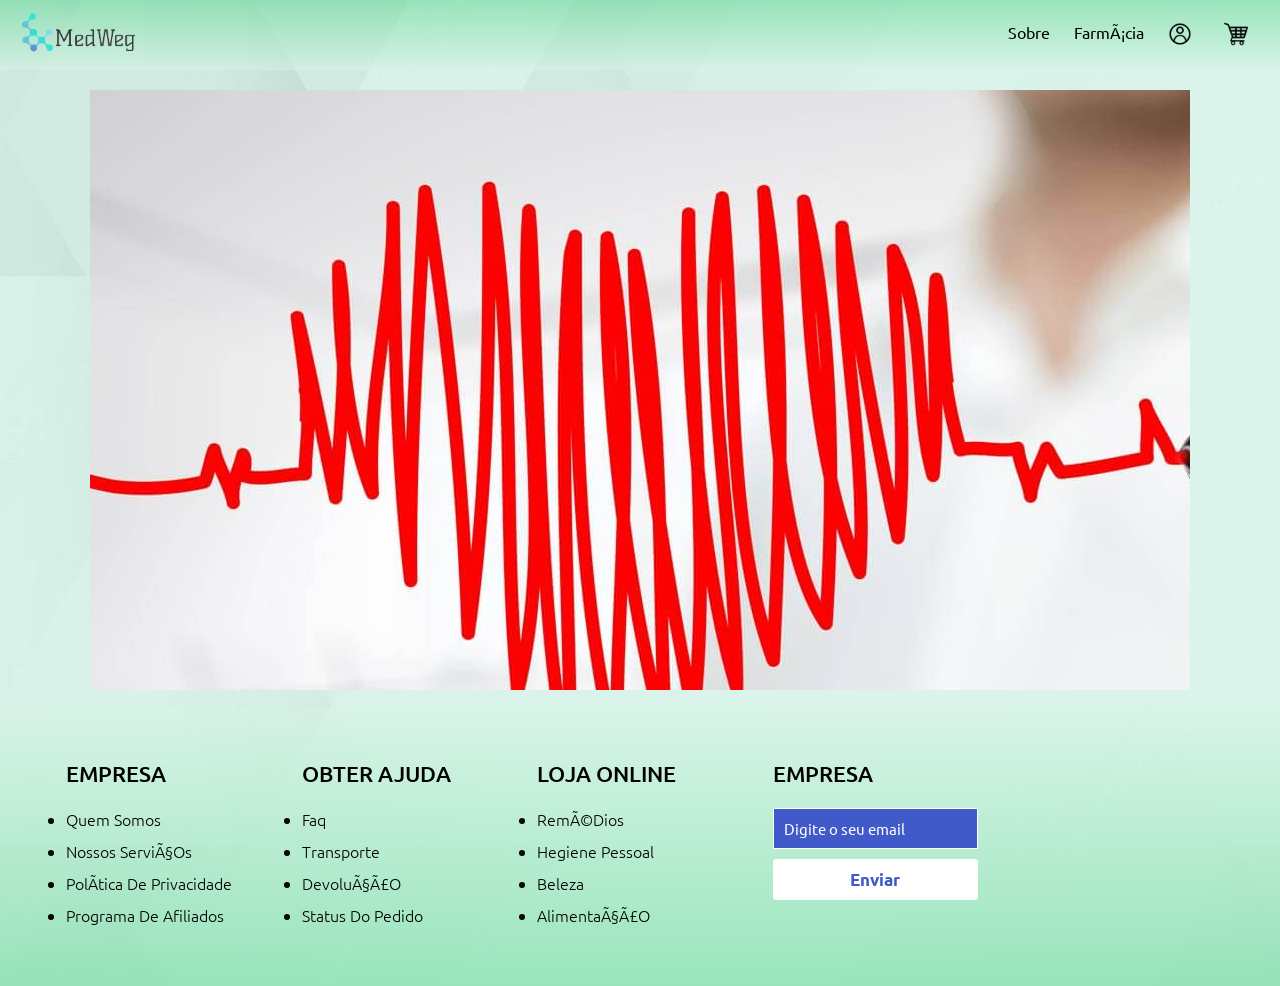
<file: Trabalho-TCC/Trabalho-TCC/Trabalho-TCC/Trabalho-TCC/homeCliente.html>
<!DOCTYPE html>
<html>

<head>
    <meta charset="UFF-8">
    <meta name="viewport" content="width, initial-scale=1.0">

    <link rel="stylesheet" href="style.css">
    <script src="script.js" defer></script>
    <link rel="preconnect" href="https://fonts.googleapis.com">
    <link rel="preconnect" href="https://fonts.gstatic.com" crossorigin>
    <link href="https://fonts.googleapis.com/css2?family=Ubuntu&display=swap" rel="stylesheet">
    <title>Tela Principal</title>

</head>

<header id="header">
    <a id="logo" href="homeCliente.html"><img height="64px" src="img/logo_medweg-removebg-preview.png" alt="medweg"></a>
    <nav id="nav">
        <button aria-label="Abrir Menu" id="btn-mobile" aria-haspopup="true" aria-controls="menu" aria-expanded="false">
            <span id="hamburger"></span>
        </button>
        <ul id="menu" role="menu">
            <li> <a style="cursor: pointer;" onclick="moveToSobre()">Sobre</a></li>
            <li> <a style="cursor: pointer;">Farmácia</a></li>
            <!--Perfil-->
            <a id="button-user" style="cursor: pointer;"><img style="width: 75%;"
                src="img/perfil-de-usuario.png" alt="user"></a>
            
            
            <!--Carrinho-->
            <a id="myBtn" style="cursor: pointer;"><img style="width: 75%;"
                    src="img/carrinho-de-compras-de-design-xadrez (1).png" alt="carrinho"></a>
            <div id="myModal" class="modal">
                <div class="modal-content">
                    <span class="close">&times;</span>
                    <br>
                    <br>
                    <a class="modal-border-a" href="index.html">Sacola</a>
                    <br>
                    <span class="close"></span>
                    <a class="modal-border-a" href="homeFarmacia.html">Histórico</a>
                    <br>
                    <span class="close"></span>
                    <a class="modal-border-a" href="Sobre.html">Reserva</a>
                </div>
            </div>
        </ul>
    </nav>
</header>

<body>

    <!--<h1>Auto - Image Slider HTML and CSS</h1>-->
    <center>
        <div class="slider-frame">
            <div class="slide-images">
                <div class="img-container">
                    <img src="img/nurse-helping-patient.jpg" alt="">
                </div>
                <div class="img-container">
                    <img src="img/lost_of_people_health.jpg" alt="">
                </div>
                <div class="img-container">
                    <img src="img/plano-de-saude-com-fator-moderador.jpg" alt="">
                </div>
            </div>
        </div>
    </center>

</body>

<footer>

    <div class="container-footer">
        <div class="row-footer">
            <div class="footer-col">
                <h4>Empresa</h4>
                <ul>
                    <li><a href=""> Quem somos</a></li>
                    <li><a href=""> Nossos serviços</a></li>
                    <li><a href=""> Política de Privacidade</a></li>
                    <li><a href=""> Programa de Afiliados</a></li>

                </ul>

            </div>


            <div class="footer-col">
                <h4>Obter ajuda</h4>
                <ul>
                    <li><a href=""> Faq</a></li>
                    <li><a href=""> Transporte</a></li>
                    <li><a href=""> Devolução</a></li>
                    <li><a href=""> Status do pedido</a></li>

                </ul>

            </div>


            <div class="footer-col">
                <h4> Loja online</h4>
                <ul>
                    <li><a href=""> Remédios</a></li>
                    <li><a href=""> Hegiene pessoal</a></li>
                    <li><a href=""> Beleza</a></li>
                    <li><a href=""> Alimentação</a></li>

                </ul>

            </div>

            <div class="footer-col">
                <h4>Empresa</h4>
                <div class="form-sub">

                    <form>
                        <input type="email" placeholder="Digite o seu email" required>
                        <button>Enviar</button>
                    </form>
                </div>

                <div class="medidas-socias">
                    <a href=""><i class="fa facebook"></i></a>
                    <a href=""><i class="fa instagram"></i></a>
                    <a href=""><i class="fa twiter"></i></a>
                    <a href=""><i class="fa linkdin"></i></a>

                </div>

            </div>
        </div>
    </div>

</footer>

</html>
</file>
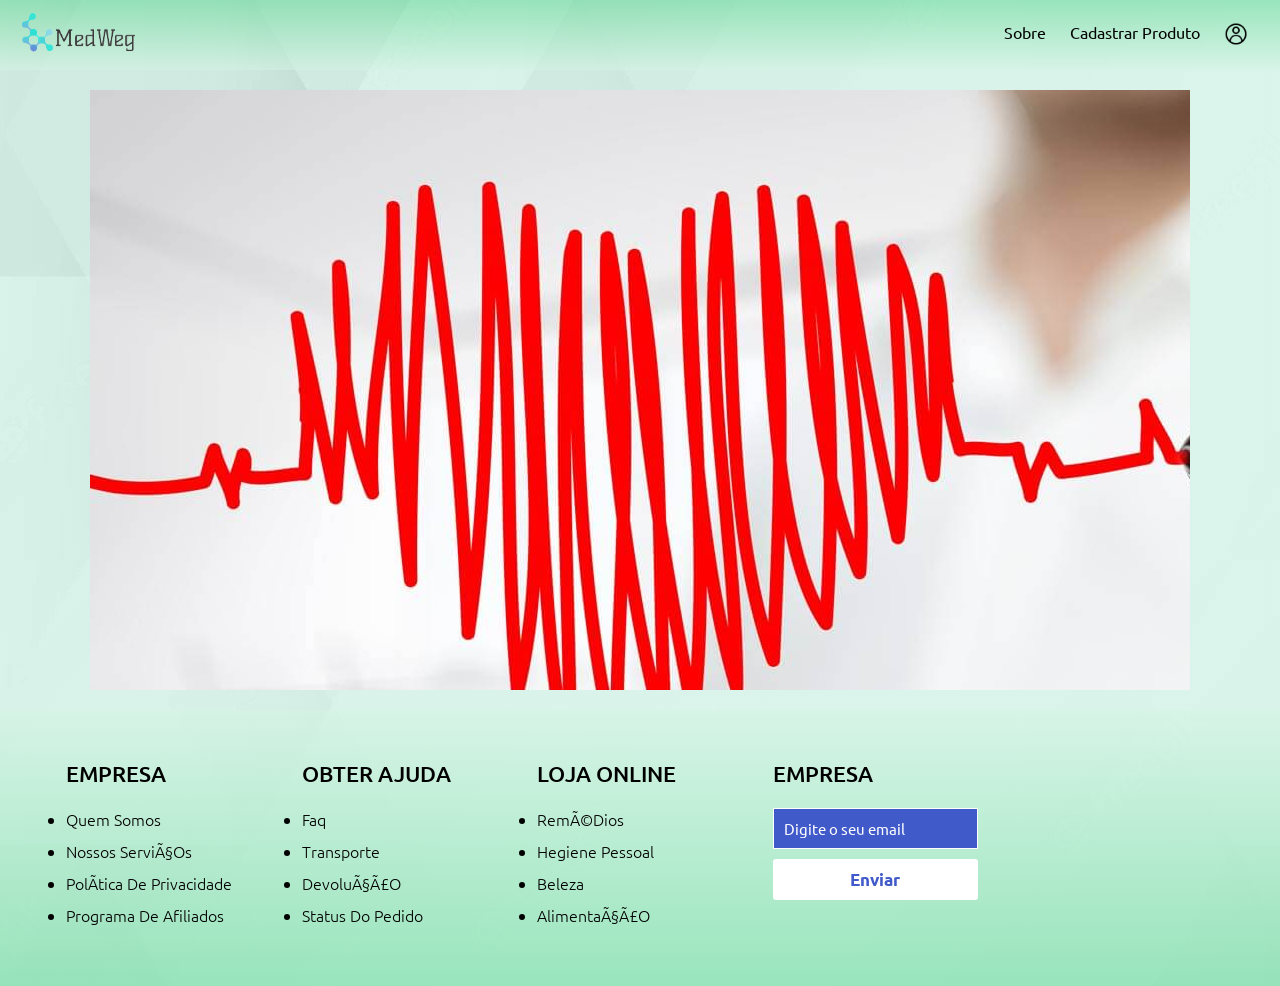
<file: Trabalho-TCC/Trabalho-TCC/Trabalho-TCC/Trabalho-TCC/homeFarmacia.html>
<!DOCTYPE html>
<html>

<head>
    <meta charset="UFF-8">
    <meta name="viewport" content="width, initial-scale=1.0">

    <link rel="stylesheet" href="style.css">
    <script src="script.js" defer></script>
    <link rel="preconnect" href="https://fonts.googleapis.com">
    <link rel="preconnect" href="https://fonts.gstatic.com" crossorigin>
    <link href="https://fonts.googleapis.com/css2?family=Ubuntu&display=swap" rel="stylesheet">
    <title>Tela Principal</title>

</head>

<header id="header">
    <a id="logo" href="homeFarmacia.html"><img height="64px" src="img/logo_medweg-removebg-preview.png" alt="medweg"></a>
    <nav id="nav">
        <button aria-label="Abrir Menu" id="btn-mobile" aria-haspopup="true" aria-controls="menu" aria-expanded="false">
            <span id="hamburger"></span>
        </button>
        <ul id="menu" role="menu">
            <li> <a style="cursor: pointer;" onclick="moveToSobre()">Sobre</a></li>
            <li> <a style="cursor: pointer;">Cadastrar Produto</a></li>
            <!--Perfil-->
            <a id="button-user" style="cursor: pointer;"><img style="width: 75%;"
                src="img/perfil-de-usuario.png" alt="user"></a>
        </ul>
    </nav>
</header>

<body>

    <!--<h1>Auto - Image Slider HTML and CSS</h1>-->
    <center>
        <div class="slider-frame">
            <div class="slide-images">
                <div class="img-container">
                    <img src="img/nurse-helping-patient.jpg" alt="">
                </div>
                <div class="img-container">
                    <img src="img/lost_of_people_health.jpg" alt="">
                </div>
                <div class="img-container">
                    <img src="img/plano-de-saude-com-fator-moderador.jpg" alt="">
                </div>
            </div>
        </div>
    </center>

</body>

<footer>

    <div class="container-footer">
        <div class="row-footer">
            <div class="footer-col">
                <h4>Empresa</h4>
                <ul>
                    <li><a href=""> Quem somos</a></li>
                    <li><a href=""> Nossos serviços</a></li>
                    <li><a href=""> Política de Privacidade</a></li>
                    <li><a href=""> Programa de Afiliados</a></li>

                </ul>

            </div>


            <div class="footer-col">
                <h4>Obter ajuda</h4>
                <ul>
                    <li><a href=""> Faq</a></li>
                    <li><a href=""> Transporte</a></li>
                    <li><a href=""> Devolução</a></li>
                    <li><a href=""> Status do pedido</a></li>

                </ul>

            </div>


            <div class="footer-col">
                <h4> Loja online</h4>
                <ul>
                    <li><a href=""> Remédios</a></li>
                    <li><a href=""> Hegiene pessoal</a></li>
                    <li><a href=""> Beleza</a></li>
                    <li><a href=""> Alimentação</a></li>

                </ul>

            </div>

            <div class="footer-col">
                <h4>Empresa</h4>
                <div class="form-sub">

                    <form>
                        <input type="email" placeholder="Digite o seu email" required>
                        <button>Enviar</button>
                    </form>
                </div>

                <div class="medidas-socias">
                    <a href=""><i class="fa facebook"></i></a>
                    <a href=""><i class="fa instagram"></i></a>
                    <a href=""><i class="fa twiter"></i></a>
                    <a href=""><i class="fa linkdin"></i></a>

                </div>

            </div>
        </div>
    </div>

</footer>

</html>
</file>
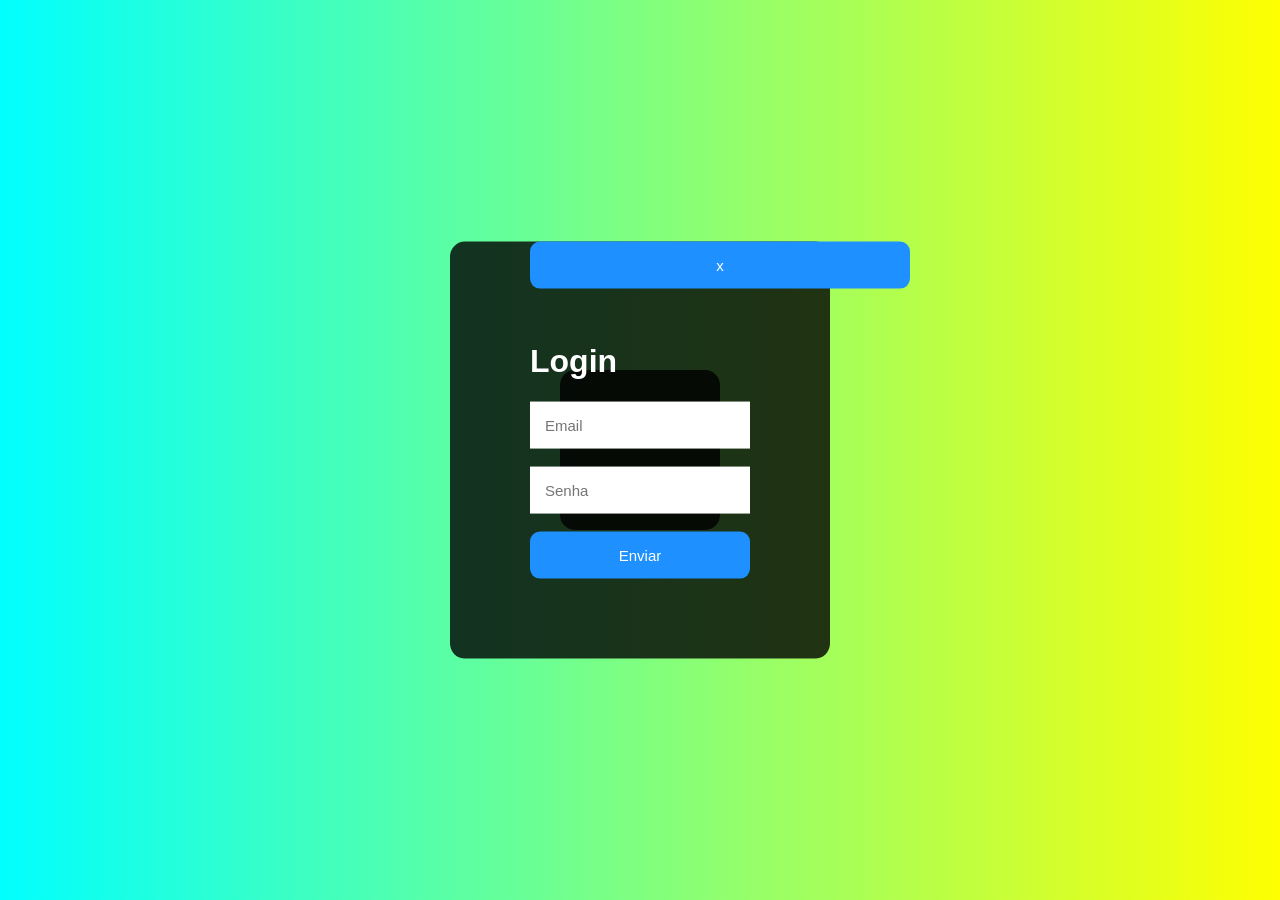
<file: Trabalho-TCC/Trabalho-TCC/Trabalho-TCC/Trabalho-TCC/Login.html>
<!DOCTYPE html>
<html lang="en">

<head>
    <meta charset="UTF-8">
    <meta name="viewport" content="width=device-width, initial-scale=1.0">
    <meta http-equiv="X-UA-Compatible" content="ie=edge">
    <title>Tela de login</title>
    <Style>
        body {
            font-family: Arial, Helvetica, sans-serif;
            background-image: linear-gradient(45deg, cyan, yellow);
        }
        div {
            background-color: rgba(0, 0, 0, 0.8);
            position: absolute;
            top: 50%;
            left: 50%;
            transform: translate(-50%, -50%);
            padding: 80px;
            border-radius: 15px;
            color: white;
        }
        input {
            padding: 15px;
            border: none;
            outline: none;
            font-size: 15px;
        }
        button {
            background-color: dodgerblue;
            border: none;
            padding: 15px;
            width: 100%;
            border-radius: 10px;
            color: white;
            font-size: 15px;
            cursor: pointer;
        }
        button:hover {
            background-color: deepskyblue;
            cursor: pointer;
        }
        .fechar {
            position: absolute;
            top: 0px;
        }
    </Style>
</head>

<body>
    <div class="tela-login" id="modal-container">
        <div class="modal">
            <button class="fechar">x</button>
            <h1>Login</h1>
            <input type="text" placeholder="Email" class="input">
            <br><br>
            <input type="password" placeholder="Senha">
            <br><br>
            <button>Enviar</button>
        </div>

    </div>
</body>

</html>
</file>
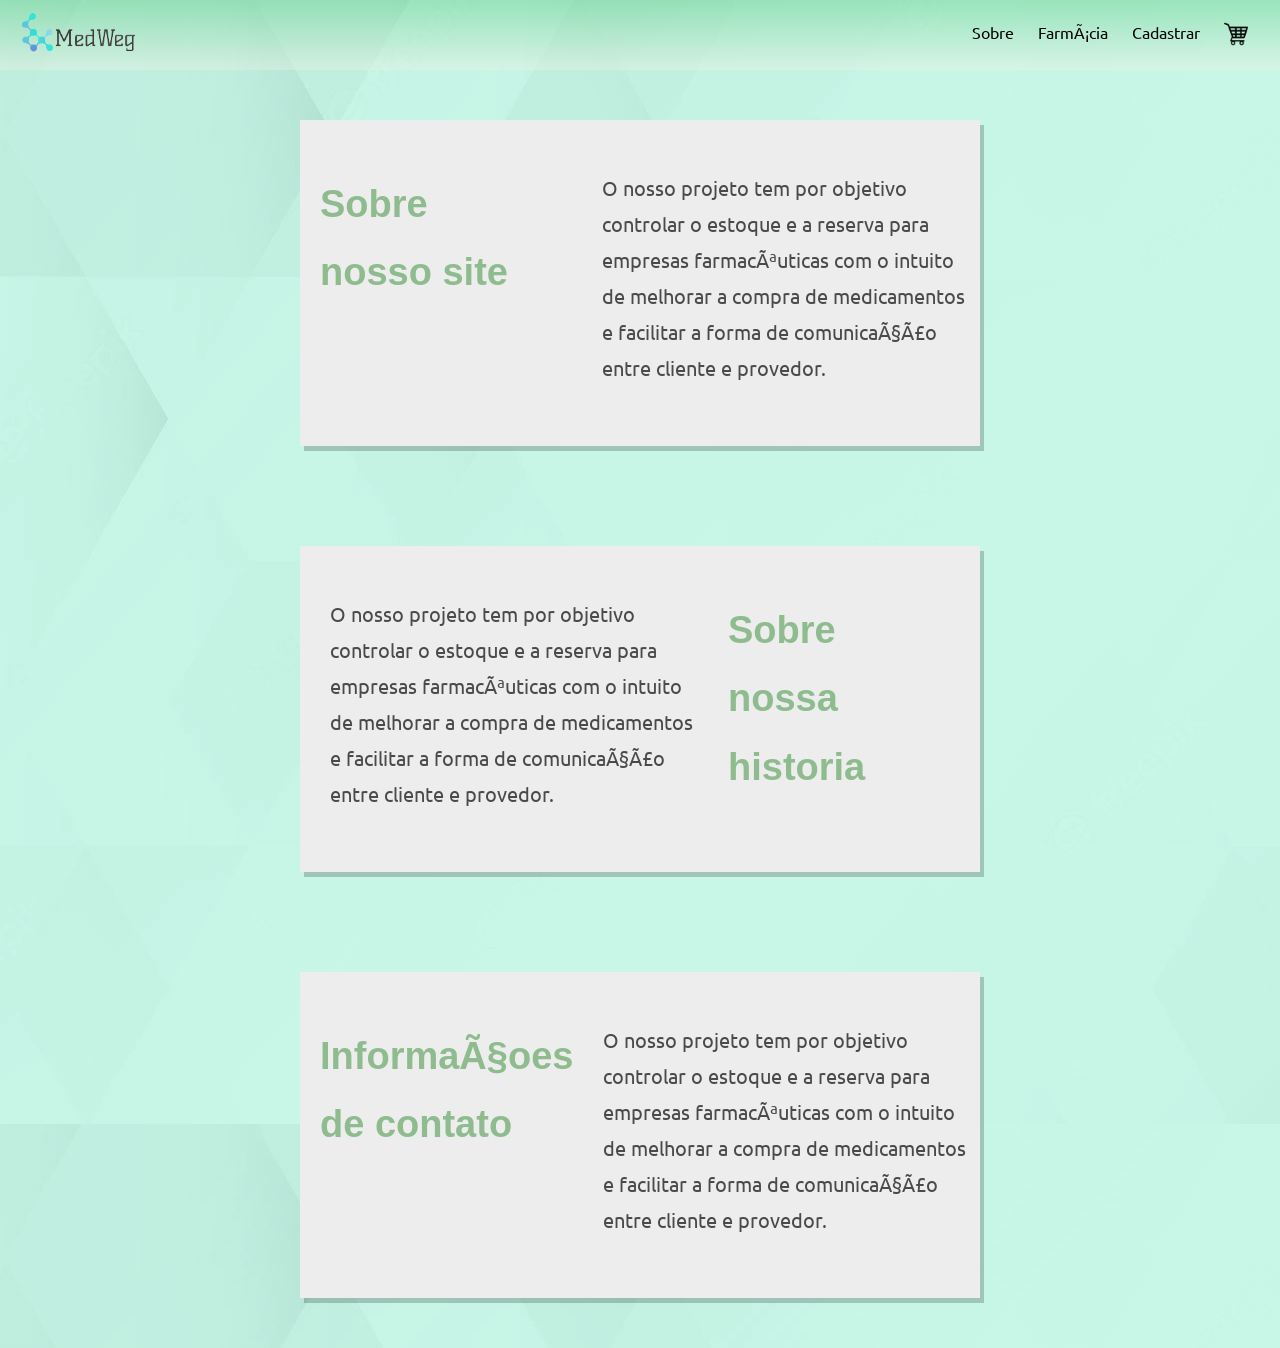
<file: Trabalho-TCC/Trabalho-TCC/Trabalho-TCC/Trabalho-TCC/Sobre.html>
<!DOCTYPE html>
<html lang="en">

<head>
    <meta charset="UFF-8">
    <meta name="viewport" content="width, initial-scale=1.0">

    <link rel="stylesheet" href="style.css">
    <script src="script.js" defer></script>
    <link rel="preconnect" href="https://fonts.googleapis.com">
    <link rel="preconnect" href="https://fonts.gstatic.com" crossorigin>
    <link href="https://fonts.googleapis.com/css2?family=Ubuntu&display=swap" rel="stylesheet">


</head>
<header id="header">
    <a id="logo" href="index.html"><img height="64px" src="img/logo_medweg-removebg-preview.png" alt="medweg"></a>
    <nav id="nav">
        <button aria-label="Abrir Menu" id="btn-mobile" aria-haspopup="true" aria-controls="menu" aria-expanded="false">
            <span id="hamburger"></span>
        </button>
        <ul id="menu" role="menu">
            <li> <a style="cursor: pointer;" onclick="moveToSobre()">Sobre</a></li>
            <li> <a style="cursor: pointer;">Farmácia</a></li>
            <li> <a style="cursor: pointer;">Cadastrar</a></li>
            <a id="myBtn" style="cursor: pointer;"><img style="width: 75%;"
                    src="img/carrinho-de-compras-de-design-xadrez (1).png" alt="carrinho"></a>
            <div id="myModal" class="modal">
                <!-- Modal content -->
                <div class="modal-content">
                    <span class="close">&times;</span>
                    <br>
                    <br>
                    <a class="modal-border-a" href="Sobre.html">Sacola</a>
                    <br>
                    <span class="close"></span>
                    <a class="modal-border-a" href="Sobre.html">Histórico</a>
                    <br>
                    <span class="close"></span>
                    <a class="modal-border-a" href="Sobre.html">Reserva</a>
                </div>
        </ul>
    </nav>
</header>

<body>

</body>
<!--Footer 1-->
<footer class="sobre-footer">
    <div
        style="display: -webkit-flex;display: -ms-flexbox;display: flex;-webkit-flex-wrap: nowrap;-ms-flex-wrap: nowrap;flex-wrap:nowrap; justify-content:space-between;color: #000;background-color:#ededed;padding:50px 0 40px; margin-left: 300px; margin-right: 300px; box-shadow: 4px 5px rgba(0, 0, 0, 0.2)">
        <div style="flex:1 0 40%;">
            <h1 style="line-height:1.8;margin:0 10% 0 20px;color: darkseagreen;font-size:38px;font-weight: bolder;">
                Sobre nosso site
            </h1>
        </div>
        <div style="flex:1 0 60%; ">
            <div style="line-height:1.8;margin:0 5px 20px 30px;color: #4a4a4a;font-size:20px; ">
                O nosso projeto tem por objetivo controlar o estoque e a reserva para empresas farmacêuticas com o
                intuito de melhorar a compra de medicamentos e facilitar a forma de comunicação entre cliente e
                provedor.
            </div>
        </div>
    </div>
</footer>
<!--Footer 2-->
<footer class="sobre-footer">
    <div
        style="display: -webkit-flex;display: -ms-flexbox;display: flex;-webkit-flex-wrap: nowrap;-ms-flex-wrap: nowrap;flex-wrap:nowrap; justify-content:space-between;color: #000;background-color:#ededed;padding:50px 0 40px; margin-left: 300px; margin-right: 300px; box-shadow: 4px 5px rgba(0, 0, 0, 0.2)">

        <div style="flex:1 0 60%; ">
            <div style="line-height:1.8;margin:0 5px 20px 30px;color: #4a4a4a;font-size:20px; ">
                O nosso projeto tem por objetivo controlar o estoque e a reserva para empresas farmacêuticas com o
                intuito de melhorar a compra de medicamentos e facilitar a forma de comunicação entre cliente e
                provedor.
            </div>
        </div>

        <div style="flex:1 0 40%;">
            <h1 style="line-height:1.8;margin:0 10% 0 20px;color: darkseagreen;font-size:38px;font-weight: bolder;">
                Sobre nossa historia
            </h1>
        </div>
    </div>
</footer>

<!--Footer 3-->
<footer class="sobre-footer">
    <div
        style="display: -webkit-flex;display: -ms-flexbox;display: flex;-webkit-flex-wrap: nowrap;-ms-flex-wrap: nowrap;flex-wrap:nowrap; justify-content:space-between;color: #000;background-color:#ededed;padding:50px 0 40px;  margin-left: 300px; margin-right: 300px; box-shadow: 4px 5px rgba(0, 0, 0, 0.2)">
        <div style="flex:1 0 40%;">
            <h1 style="line-height:1.8;margin:0 10% 0 20px;color: darkseagreen;font-size:38px;font-weight: bolder;">
                Informaçoes de contato
            </h1>
        </div>
        <div style="flex:1 0 60%; ">
            <div style="line-height:1.8;margin:0 5px 20px 30px;color: #4a4a4a;font-size:20px; ">
                O nosso projeto tem por objetivo controlar o estoque e a reserva para empresas farmacêuticas com o
                intuito de melhorar a compra de medicamentos e facilitar a forma de comunicação entre cliente e
                provedor.
            </div>
        </div>
    </div>
</footer>


</html>
</file>
<file: Trabalho-TCC/style.css>
/*Menu*/

ul {
    margin: 0px;
    padding: 0px;
}

body {
    margin: 0px;
    padding: 0px;
    background-color: #6DB3F2;
    display: grid;
    background-image: linear-gradient( rgba(127, 255, 212, 0.2) 100%, rgba(127, 255, 212, 0.2) 100%), url('img/white-gray-geometric-pattern-background-vector_53876-136510.jpg');
}


a {
    color: black;
    text-decoration: none;
    font-family: 'Ubuntu', sans-serif;
}

a:hover {
    background: rgba(0, 0, 0, 0.05);
}

#header {
    box-sizing: border-box;
    height: 70px;
    padding: 1rem;
    display: flex;
    align-items: center;
    justify-content: space-between;
    background: linear-gradient(rgba(88, 214, 141, 0.5), rgba(213, 245, 227, 0.5));
}

#menu {
    display: flex;
    list-style: none;
    gap: .5rem;
}

#menu a {
    display: block;
    padding: .5rem;
}

#btn-mobile {
    display: none;
}

@media (max-width: 600px) {
    #btn-mobile {
        display: flex;
    }

    #menu {
        display: flex;
        position: absolute;
        width: 100%;
        top: 70px;
        right: 0px;
        background: #e7e7e7;
        height: 0px;
        transition: .3s;
        z-index: 1000;
        height: 0px;
        visibility: initial;
        overflow: hidden;
    }

    #nav.active #menu {
        height: calc(100vh - 70px);
        visibility: visible;
        overflow: hidden;
        overflow-y: auto;
    }

    #menu a {
        padding: 1rem 0;
        margin: 0 1rem;
        border-bottom: 2px solid rgba(0, 0, 0, .05);
    }

    #btn-mobile {
        display: flex;
        padding: .5rem 1rem;
        font-size: 1rem;
        border: none;
        background: none;
        cursor: pointer;
        gap: .5rem;
    }

    #hamburger {
        border-top: 2px solid;
        width: 20px;
    }

    #hamburger::after,
    #hamburger::before {
        content: '';
        display: flex;
        width: 20px;
        height: 2px;
        background: currentColor;
        margin-top: 5px;
        transition: .3s;
        position: relative;
    }

    #nav.active #hamburger {
        border-top-color: transparent;
    }

    #nav.active #hamburger::before {
        transform: rotate(135deg);
    }

    #nav.active #hamburger::after {
        transform: rotate(-135deg);
        top: -7px;
    }
}

/*Modal*/

.modal {
    display: none;
    /* Hidden by default */
    position: absolute;
    /* Stay in place */
    z-index: 1;
    /* Sit on top */
    left: 0;
    top: 0;
    width: 100%;
    /* Full width */
    height: 100%;
    /* Full height */
    overflow: auto;
    /* Enable scroll if needed */
    translate: 1000s;
}

/* Modal Content/Box */
.modal-content {
    background-color: #fefefe;
    margin: 15% auto;
    /* 15% from the top and centered */
    padding: 30px;
    border: 1px solid #888;
    width: 15%;
    /* Could be more or less, depending on screen size */
    margin-top: 4%;
    margin-left: 84%;
    background-color: rgba(127, 255, 212, 0.8);
    transition-delay: 1000s;
}

.modal-border-a {
    border: 1px solid #888;
    border-radius: 10px;
    cursor: pointer;
}

/* The Close Button */
.close {
    color: black;
    float: right;
    font-size: 28px;
    font-weight: bold;
}

.close:hover,
.close:focus {
    color: black;
    text-decoration: none;
    cursor: pointer;
}

/*Carrossel*/

h1 {
    margin-top: 50px;
    margin-left: 510px;
    font-size: 60px;
    font-family: 'Karla', sans-serif;
    font-weight: lighter;
}

.slider-frame {
    overflow: hidden;
    height: 285px;
    width: 1100px;
    margin-top: 200px;
    margin-bottom: 200px;
}
/*slide animation*/

@-webkit-keyframes slide_animation {
    0% {left:0px;}
    10% {left:0px;}
    20% {left:1200px;}
    30% {left:1200px;}
    40% {left:2400px;}
    50% {left:2400px;}
    60% {left:1200px;}
    70% {left:1200px;}
    80% {left:0px;}
    90% {left:0px;}
    100% {left:0px;}
}

.slide-images {
    width: 3600px;
    height: 800px;
    margin: 0 0 0 -2400px;
    position: relative;
    -webkit-animation-name: slide_animation;
    -webkit-animation-duration: 33s;
    -webkit-animation-iteration-count: infinite;
    -webkit-animation-direction: alternate;
    -webkit-animation-play-state: running;
}

.img-container {
    height: 800px;
    width: 1200px;
    position: relative;
    float: left;
}

/*Login*/

.tela-login {
    
    background-color: rgba(0, 0, 0, 0.8);
    position: absolute;
    padding: 80px;
    border-radius: 15px;
    color: white;
    display: none;
    z-index: 1;
    top: 20%;
    left: 40%;
    overflow: auto;
    /* Enable scroll if needed */
    translate: 1000s;
}

.tela-login-farma {
    background-color: rgba(0, 0, 0, 0.8);
    position: absolute;
    padding: 80px;
    border-radius: 15px;
    color: white;
    display: none;
    z-index: 1;
    top: 20%;
    left: 40%;
    overflow: auto;
    /* Enable scroll if needed */
    translate: 1000s;
}

.modal-login {
    
}

.login-texto {
    float: left;
}

.input-login {
    padding: 15px;
    border: none;
    outline: none;
    font-size: 15px;
}

.close-login {
    color: white;
    float: right;
    font-size: 28px;
    font-weight: bold;
    cursor: pointer;
}

.close-login-farma {
    color: white;
    float: right;
    font-size: 28px;
    font-weight: bold;
    cursor: pointer;
}

.button-login {
    background-color: rgba(163, 228, 215, 1);
    border: none;
    padding: 15px;
    width: 100%;
    border-radius: 10px;
    color: white;
    font-size: 15px;
    cursor: pointer;
}

.button-login:hover {
    background-color: rgba(0, 0, 0, 1);
    cursor: pointer;
}

/*Footer*/


* {
    font-family: 'Ubuntu', sans-serif;
    margin: 0;
    padding: 0;
    box-sizing: border-box;
}

footer {
    background: linear-gradient(rgba(213, 245, 227, 0.5), rgba(88, 214, 141, 0.5));
    padding: 50px 0;
}

.container-footer {
    max-width: 1400px;
    padding: 0 4%;
    margin: auto;
    font-family: 'Ubuntu', sans-serif;
  
    
}

.container-footer a {
    font-family: 'Ubuntu', sans-serif;
    
}

.row-footer {
    display: flex;
    flex-wrap: wrap;

}

.footer-col {
    width: 20%;
    padding: 0 15px;
}

.footer-col h4 {
    font-size: 22px;
    color: black;
    margin-bottom: 20px;
    font-weight: 500;
    position: relative;
    text-transform: uppercase;

}

.footer-col ul li {
    margin: 10px 0;
}

.footer-col ul li a {
    font-size: 16px;
    text-transform: capitalize;
    color: black;
    text-decoration: none;
    font-weight: 300;
    display: block;
    transition: all 0.3s;
}

.footer-col ul li a:hover {
    color: #cecdcd;
    padding-left: 10px;
}

.footer-col .medias-socias {
    margin-top: 30px;

}

.footer-col .medias-socias a {
    display: inline-flex;
    align-items: center;
    justify-content: center;
    height: 40px;
    width: 40px;
    margin: 0 10px 10px 0;
    text-decoration: none;
    border-radius: 50%;
    color: #cecdcd;
    border: 1px solid white;
    transition: all 0.5s ease;

}

.footer-col .medias-socias a i {
    font-size: 20px;
}

.footer-col .medias-socias a:hover {
    color: #415aca;
    background-color: white;
}

.footer-col .form-sub input {
    width: 100%;
    padding: 10px;
    font-size: 15px;
    outline: none;
    border: 1px solid white;
    color: white;
    background-color: #415aca;
}

.footer-col .form-sub input::placeholder {
    color: white;
}

.footer-col .form-sub button {
    width: 100%;
    margin-top: 10px;
    padding: 10px;
    font-size: 17px;
    outline: none;
    border: none;
    cursor: pointer;
    color: #415aca;
    border-radius: 3px;
    font-weight: bold;
    background-color: white;
}

@media (max-width:800px) {
    .footer-col {
        width: 50%;
        margin-bottom: 30px;

    }
}

@media (max-width:600px) {
    .footer-col {
        width: 100%;
    }
}

.sobre-footer {
    background: rgba(127, 255, 212, 0.2);
}




/*Cadastro*/


.box-cli{
    color: rgb(196, 191, 191);   
    position: absolute;
    top: 50%;
    left: 50%;
    transform: translate(-50%,-50%);
    background-color: rgba(0, 0, 0, 0.8);
    padding: 15px;
    border-radius: 15px;
    width: 20%;
    display: none;
    z-index: 1;
}

.box-farma {
    color: rgb(196, 191, 191);   
    position: absolute;
    top: 50%;
    left: 50%;
    transform: translate(-50%,-50%);
    background-color: rgba(0, 0, 0, 0.8);
    padding: 15px;
    border-radius: 15px;
    width: 20%;
    display: none;
    z-index: 1;
}

.close-cadastro {
    color: white;
    float: right;
    font-size: 28px;
    font-weight: bold;
    cursor: pointer;
}

.close-cadastro-farma {
    color: white;
    float: right;
    font-size: 28px;
    font-weight: bold;
    cursor: pointer;
}

legend{
    padding: 10px;
    text-align: center;
    background-color: dodgerblue;
    border-radius: 8px;
}

.login_txt {
    text-align: center;
    border-radius: 8px;
}

.inputBox{
    position: relative;
}
.inputUser{
    background: none;
    border: none;
    border-bottom: 1px solid white;
    outline: none;
    color: white;
    font-size: 15px;
    width: 100%;
    letter-spacing: 2px;
}
.labelInput{
    position: absolute;
    top: 0px;
    left: 0px;
    pointer-events: none;
    transition: .5s;
}
.inputUser:focus ~ .labelInput,
.inputUser:valid ~ .labelInput{
    top: -20px;
    font-size: 12px;
    color: dodgerblue;
}
#data_nascimento{
    border: none;
    padding: 8px;
    border-radius: 10px;
    outline: none;
    font-size: 15px;
}
#submit{
    background-image: linear-gradient(to right,rgb(89, 203, 211), rgb(150, 255, 252));
    width: 100%;
    border: none;
    padding: 15px;
    color: black;
    font-size: 15px;
    cursor: pointer;
    border-radius: 10px;
}
#submit:hover{
    background-image: linear-gradient(to right,rgb(89, 203, 211), rgb(150, 255, 252));
}

.butt-enviar {
    background-image: linear-gradient(to right,rgb(89, 203, 211), rgb(150, 255, 252));
    width: 100%;
    text-align: center;
    border: none;
    float: right;
    padding: 15px;
    color: black;
    font-size: 15px;
    cursor: pointer;
    border-radius: 10px;
}

.box-prod {
    color: rgb(196, 191, 191);   
    position: absolute;
    top: 50%;
    left: 50%;
    transform: translate(-50%,-50%);
    background-color: rgba(0, 0, 0, 0.8);
    padding: 15px;
    border-radius: 15px;
    width: 20%;
    display: none;
    z-index: 1;
}

.tipo_prod {
    background-color: rgba(0, 0, 0, 0.8);
    color: rgb(196, 191, 191);   
    border-radius: 5px;
}

.close-cadastro-produto {
    color: white;
    float: right;
    font-size: 28px;
    font-weight: bold;
    cursor: pointer;
}

.estado {
    background-color: rgba(0, 0, 0, 0.8);
    color: rgb(196, 191, 191);   
    border-radius: 5px;
}

@import url('https://fonts.googleapis.com/css2?family=Poppins:wght@200;300;400;500;700&family=Roboto:wght@100;300;400;500;700;900&family=Source+Sans+Pro:wght@200;300;400;600;700;900&display=swap');

.lista_prod {
    margin: 0;
    padding: 0;
  box-sizing: border-box;
  font-family: 'Poppins', sans-serif;
}

button {
  cursor: pointer;
}

.container_prod {
    width: 90%;
    height: 80%;
    border-radius: 10px;
    background: white;
}

.header_prod {
  min-height: 70px;
  display: flex;
  align-items: center;
  margin: auto 12px;
}

.header_prod span {
  font-weight: 900;
  font-size: 20px;
  word-break: break-all;
}



#new {
    font-size: 16px;
    padding: 8px;
    border-radius: 5px;
    border: none;
    color: white;
    background-color: rgb(57, 57, 226);
  }

.input-buscar {
    margin-left: 70%;
    width: 300px;
    border: none;
    border-bottom: 1px solid black;
    background-color: rgba(129, 236, 195, 0.5);
    outline: none;
}

.input-buscar-farma {
    margin-left: 70%;
    width: 300px;
    border: none;
    border-bottom: 1px solid black;
    background-color: rgba(129, 236, 195, 0.5);
    outline: none;
}

.button_busca_prod {
    margin-left: 10px;
    border: none;
    background: none;
}

.tr_lista {
    text-align: center; 
    padding: 5px;
    border: solid 1px rgba(0, 0, 0, .2);
    background-color: rgb(2247, 220, 111, .9);
}

.tr_lista_farma {
    text-align: center; 
    padding: 5px;
    border: solid 1px rgba(0, 0, 0, .2);
    background-color: rgb(124, 226, 240);
    border-radius: 5px;
}

.tr_editar {
    text-align: center; 
    padding: 5px;
    background:none;
    background-color: rgb(133, 193, 233, .8);
    border: solid 1px rgba(0, 0, 0, .2);
}

.tr_acessar {
    text-align: center; 
}

.btn-alterar-acesso {
    background-color: rgb(133, 193, 233, 0.7);
    border-radius: 5px;
}

.btn-alterar-acesso :hover {
    background-color: rgb(133, 193, 233, 1);
    border-radius: 5px;
}

.tr_excluir {
    text-align: center; 
    padding: 5px;
    border: solid 1px rgba(0, 0, 0, .2);
    background-color: rgb(236, 112, 99, .8);
}

.div_form_pagar {
    margin-left: 15vw;
}

.form_pagar {
    max-width: 800px;
    min-width: 500px;
    padding-top: 60px;
    padding-bottom: 60px;
}

/*
.input_pagar {
    width: 60%;
    height: 40px;
    border-radius: 5px;
    letter-spacing: 2px;
    padding: 10px;
    background-color: rgba(255, 255, 255, .5);
    box-shadow: 5px 7px rgba(0, 0, 0, .3);
}
*/

.form_pagar label {
    font-weight: bold;
    margin-bottom: 10px;
}

.field-row {
    display: flex;
    flex-direction: row;
    align-items: stretch;
}

.field-col {
    display: flex;
    flex-direction: column;
    align-items: stretch;
    flex-grow: 1;
    flex-shrink: 1;
}

.grow0 { flex-grow: 0; }
.grow10 { flex-grow: 0.1; }
.grow20 { flex-grow: 0.2; }
.grow30 { flex-grow: 0.3; }
.grow40 { flex-grow: 0.4; }
.grow50 { flex-grow: 0.5; }
.grow60 { flex-grow: 0.6; }
.grow70 { flex-grow: 0.7; }
.grow80 { flex-grow: 0.8; }
.grow90 { flex-grow: 0.9; }
.grow100 { flex-grow: 1; }

.field-row > .field-col:not(:first-child) {
    margin-left: 1rem;
}

.field-col {
    margin-top: 1rem;
}

.form_pagar {
    display: flex;
    flex-direction: column;
}

.form_pagar input {
    padding: 0.5rem;
    border: 1px solid #ccc;
    border-radius: 5px;
    box-shadow: 4px 4px 0px rgba(0,0,0,0.16);
    outline: none;
    letter-spacing: 2px;
    background-color: rgba(255, 255, 255, .5);
}

.form_pagar input[type="submit"] {
    width: 20%;
}

.form_pagar input[type="radio"] {
    box-shadow: none;
    margin-bottom: 20px;
}

.linha_form_pagar {
    margin-top: 15px;
    margin-bottom: 15px;
    background-color: rgba(0, 0, 0, .2);
    height: 1px;
    border: none;
}

.input-comprar {
    margin-top: 1rem;
}

.edit-btn {
margin-bottom: 10px;
margin-top: 10px;
}
</file>
<file: Trabalho-TCC/Trabalho-TCC/Trabalho-TCC/Trabalho-TCC/style.css>
/*Menu*/

ul {
    margin: 0px;
    padding: 0px;
}

body {
    margin: 0px;
    padding: 0px;
    background-color: #6DB3F2;
    background-image: linear-gradient( rgba(127, 255, 212, 0.2) 100%, rgba(127, 255, 212, 0.2) 100%), url('img/white-gray-geometric-pattern-background-vector_53876-136510.jpg');
    
}

a {
    color: black;
    text-decoration: none;
    font-family: 'Ubuntu', sans-serif;
}

a:hover {
    background: rgba(0, 0, 0, 0.05);
}

#header {
    box-sizing: border-box;
    height: 70px;
    padding: 1rem;
    display: flex;
    align-items: center;
    justify-content: space-between;
    background: linear-gradient(rgba(88, 214, 141, 0.5), rgba(213, 245, 227, 0.5));
}

#menu {
    display: flex;
    list-style: none;
    gap: .5rem;
}

#menu a {
    display: block;
    padding: .5rem;
}

#btn-mobile {
    display: none;
}

@media (max-width: 600px) {
    #btn-mobile {
        display: flex;
    }

    #menu {
        display: flex;
        position: absolute;
        width: 100%;
        top: 70px;
        right: 0px;
        background: #e7e7e7;
        height: 0px;
        transition: .3s;
        z-index: 1000;
        height: 0px;
        visibility: initial;
        overflow: hidden;
    }

    #nav.active #menu {
        height: calc(100vh - 70px);
        visibility: visible;
        overflow: hidden;
        overflow-y: auto;
    }

    #menu a {
        padding: 1rem 0;
        margin: 0 1rem;
        border-bottom: 2px solid rgba(0, 0, 0, .05);
    }

    #btn-mobile {
        display: flex;
        padding: .5rem 1rem;
        font-size: 1rem;
        border: none;
        background: none;
        cursor: pointer;
        gap: .5rem;
    }

    #hamburger {
        border-top: 2px solid;
        width: 20px;
    }

    #hamburger::after,
    #hamburger::before {
        content: '';
        display: flex;
        width: 20px;
        height: 2px;
        background: currentColor;
        margin-top: 5px;
        transition: .3s;
        position: relative;
    }

    #nav.active #hamburger {
        border-top-color: transparent;
    }

    #nav.active #hamburger::before {
        transform: rotate(135deg);
    }

    #nav.active #hamburger::after {
        transform: rotate(-135deg);
        top: -7px;
    }
}

/*Modal*/

.modal {
    display: none;
    /* Hidden by default */
    position: absolute;
    /* Stay in place */
    z-index: 1;
    /* Sit on top */
    left: 0;
    top: 0;
    width: 100%;
    /* Full width */
    height: 100%;
    /* Full height */
    overflow: auto;
    /* Enable scroll if needed */
    translate: 1000s;
}

/* Modal Content/Box */
.modal-content {
    background-color: #fefefe;
    margin: 15% auto;
    /* 15% from the top and centered */
    padding: 30px;
    border: 1px solid #888;
    width: 15%;
    /* Could be more or less, depending on screen size */
    margin-top: 4%;
    margin-left: 84%;
    background-color: rgba(127, 255, 212, 0.2);
    transition-delay: 1000s;
}

.modal-border-a {
    border: 1px solid #888;
    border-radius: 10px;
    cursor: pointer;
}

/* The Close Button */
.close {
    color: black;
    float: right;
    font-size: 28px;
    font-weight: bold;
}

.close:hover,
.close:focus {
    color: black;
    text-decoration: none;
    cursor: pointer;
}

/*Carrossel*/

h1 {
    margin-top: 50px;
    margin-left: 510px;
    font-size: 60px;
    font-family: 'Karla', sans-serif;
    font-weight: lighter;
}

.slider-frame {
    overflow: hidden;
    height: 600px;
    width: 1100px;
    margin-top: 20px;
    margin-bottom: 20px;
}
/*slide animation*/

@-webkit-keyframes slide_animation {
    0% {left:0px;}
    10% {left:0px;}
    20% {left:1200px;}
    30% {left:1200px;}
    40% {left:2400px;}
    50% {left:2400px;}
    60% {left:1200px;}
    70% {left:1200px;}
    80% {left:0px;}
    90% {left:0px;}
    100% {left:0px;}
}

.slide-images {
    width: 3600px;
    height: 800px;
    margin: 0 0 0 -2400px;
    position: relative;
    -webkit-animation-name: slide_animation;
    -webkit-animation-duration: 33s;
    -webkit-animation-iteration-count: infinite;
    -webkit-animation-direction: alternate;
    -webkit-animation-play-state: running;
}

.img-container {
    height: 800px;
    width: 1200px;
    position: relative;
    float: left;
}

/*Login*/

.tela-login {
    
    background-color: rgba(0, 0, 0, 0.8);
    position: absolute;
    padding: 80px;
    border-radius: 15px;
    color: white;
    display: none;
    z-index: 1;
    top: 25%;
    left: 40%;
    overflow: auto;
    /* Enable scroll if needed */
    translate: 1000s;
}

.modal-login {
    
}

.login-texto {
    float: left;
}

.input-login {
    padding: 15px;
    border: none;
    outline: none;
    font-size: 15px;
}

.close-login {
    color: white;
    float: right;
    font-size: 28px;
    font-weight: bold;
}

.button-login {
    background-color: rgba(163, 228, 215, 1);
    border: none;
    padding: 15px;
    width: 100%;
    border-radius: 10px;
    color: white;
    font-size: 15px;
    cursor: pointer;
}

.button-login:hover {
    background-color: rgba(0, 0, 0, 1);
    cursor: pointer;
}

/*Footer*/


* {
    font-family: 'Ubuntu', sans-serif;
    margin: 0;
    padding: 0;
    box-sizing: border-box;
}

footer {
    background: linear-gradient(rgba(213, 245, 227, 0.5), rgba(88, 214, 141, 0.5));
    padding: 50px 0;
}

.container-footer {
    max-width: 1400px;
    padding: 0 4%;
    margin: auto;
    font-family: 'Ubuntu', sans-serif;
}

.container-footer a {
    font-family: 'Ubuntu', sans-serif;
}

.row-footer {
    display: flex;
    flex-wrap: wrap;

}

.footer-col {
    width: 20%;
    padding: 0 15px;
}

.footer-col h4 {
    font-size: 22px;
    color: black;
    margin-bottom: 20px;
    font-weight: 500;
    position: relative;
    text-transform: uppercase;

}

.footer-col ul li {
    margin: 10px 0;
}

.footer-col ul li a {
    font-size: 16px;
    text-transform: capitalize;
    color: black;
    text-decoration: none;
    font-weight: 300;
    display: block;
    transition: all 0.3s;
}

.footer-col ul li a:hover {
    color: #cecdcd;
    padding-left: 10px;
}

.footer-col .medias-socias {
    margin-top: 30px;

}

.footer-col .medias-socias a {
    display: inline-flex;
    align-items: center;
    justify-content: center;
    height: 40px;
    width: 40px;
    margin: 0 10px 10px 0;
    text-decoration: none;
    border-radius: 50%;
    color: #cecdcd;
    border: 1px solid white;
    transition: all 0.5s ease;

}

.footer-col .medias-socias a i {
    font-size: 20px;
}

.footer-col .medias-socias a:hover {
    color: #415aca;
    background-color: white;
}

.footer-col .form-sub input {
    width: 100%;
    padding: 10px;
    font-size: 15px;
    outline: none;
    border: 1px solid white;
    color: white;
    background-color: #415aca;
}

.footer-col .form-sub input::placeholder {
    color: white;
}

.footer-col .form-sub button {
    width: 100%;
    margin-top: 10px;
    padding: 10px;
    font-size: 17px;
    outline: none;
    border: none;
    cursor: pointer;
    color: #415aca;
    border-radius: 3px;
    font-weight: bold;
    background-color: white;
}

@media (max-width:800px) {
    .footer-col {
        width: 50%;
        margin-bottom: 30px;

    }
}

@media (max-width:600px) {
    .footer-col {
        width: 100%;
    }
}

.sobre-footer {
    background: rgba(127, 255, 212, 0.2);
}




/*Cadastro*/


.box{
    color: white;   
    position: absolute;
    top: 50%;
    left: 50%;
    transform: translate(-50%,-50%);
    background-color: rgba(0, 0, 0, 0.6);
    padding: 15px;
    border-radius: 15px;
    width: 20%;
}

legend{
    padding: 10px;
    text-align: center;
    background-color: dodgerblue;
    border-radius: 8px;
}
.inputBox{
    position: relative;
}
.inputUser{
    background: none;
    border: none;
    border-bottom: 1px solid white;
    outline: none;
    color: white;
    font-size: 15px;
    width: 100%;
    letter-spacing: 2px;
}
.labelInput{
    position: absolute;
    top: 0px;
    left: 0px;
    pointer-events: none;
    transition: .5s;
}
.inputUser:focus ~ .labelInput,
.inputUser:valid ~ .labelInput{
    top: -20px;
    font-size: 12px;
    color: dodgerblue;
}
#data_nascimento{
    border: none;
    padding: 8px;
    border-radius: 10px;
    outline: none;
    font-size: 15px;
}
#submit{
    background-image: linear-gradient(to right,rgb(0, 92, 197), rgb(90, 20, 220));
    width: 100%;
    border: none;
    padding: 15px;
    color: white;
    font-size: 15px;
    cursor: pointer;
    border-radius: 10px;
}
#submit:hover{
    background-image: linear-gradient(to right,rgb(0, 80, 172), rgb(80, 19, 195));
}
</file>
